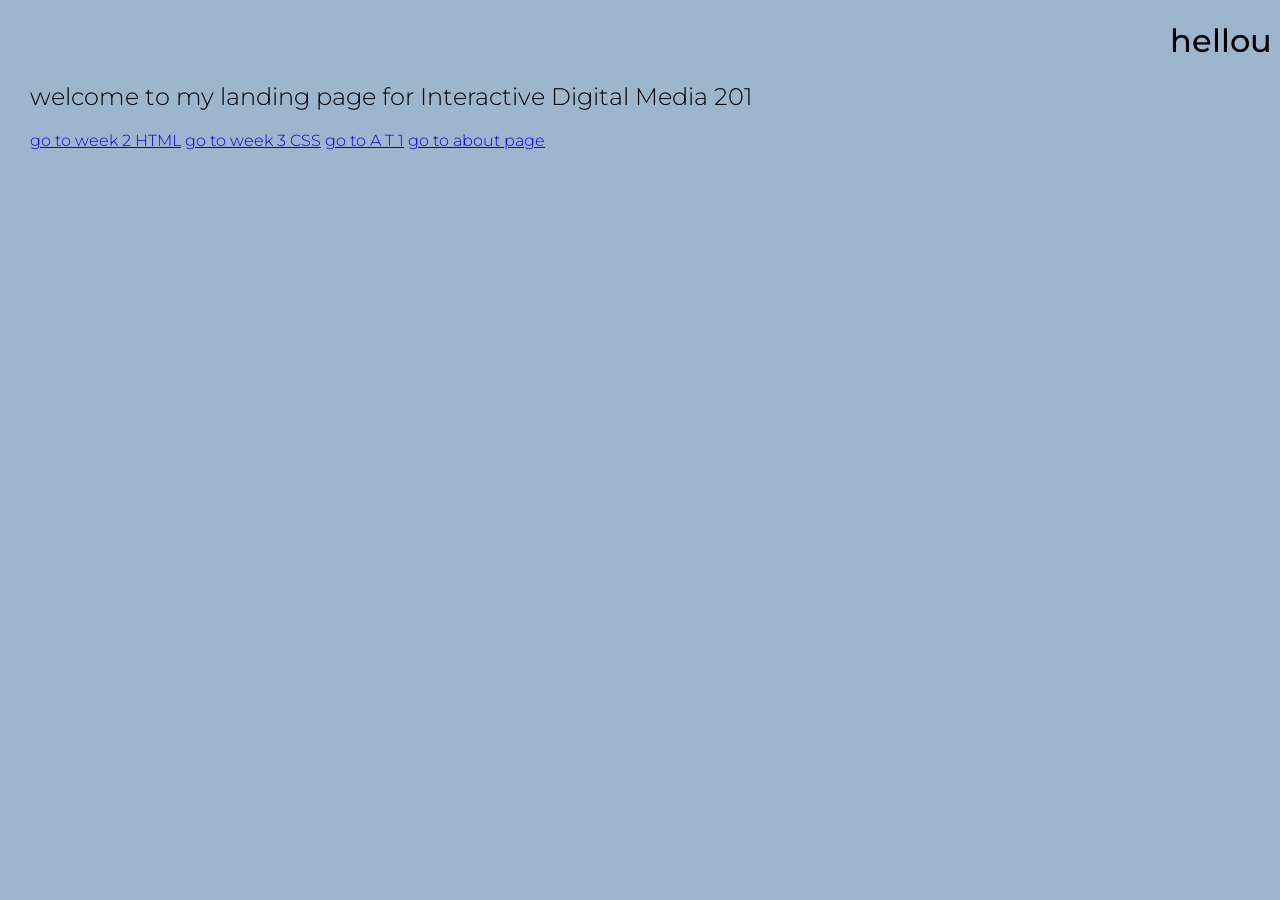
<file: index.html>
<!doctype html>
<html lang="en">
  <head>
    <meta charset="UTF-8" />
    <meta name="viewport" content="width=device-width, initial-scale=1.0" />
    <title>int dig media 201</title>
    <link rel="stylesheet" href="index1style.css" />
    <link rel="resetbrowser" href="index1reset.css" />
    <link rel="preconnect" href="https://fonts.googleapis.com" />
    <link rel="preconnect" href="https://fonts.gstatic.com" crossorigin />
    <link
      href="https://fonts.googleapis.com/css2?family=Montserrat:ital,wght@0,100..900;1,100..900&display=swap"
      rel="stylesheet"
    />
  </head>
  <body>
    <h1>hellou</h1>
    <h2>welcome to my landing page for Interactive Digital Media 201</h2>

    <p>
      <a href="/im201week2/index.html">go to week 2 HTML</a>
      <a href="/im201week3/index.html">go to week 3 CSS</a>
      <a href="/im201at1/indexat1.html">go to A T 1</a>
      <a href="/im201week2/about.html">go to about page</a>
    </p>
  </body>
</html>
</file>
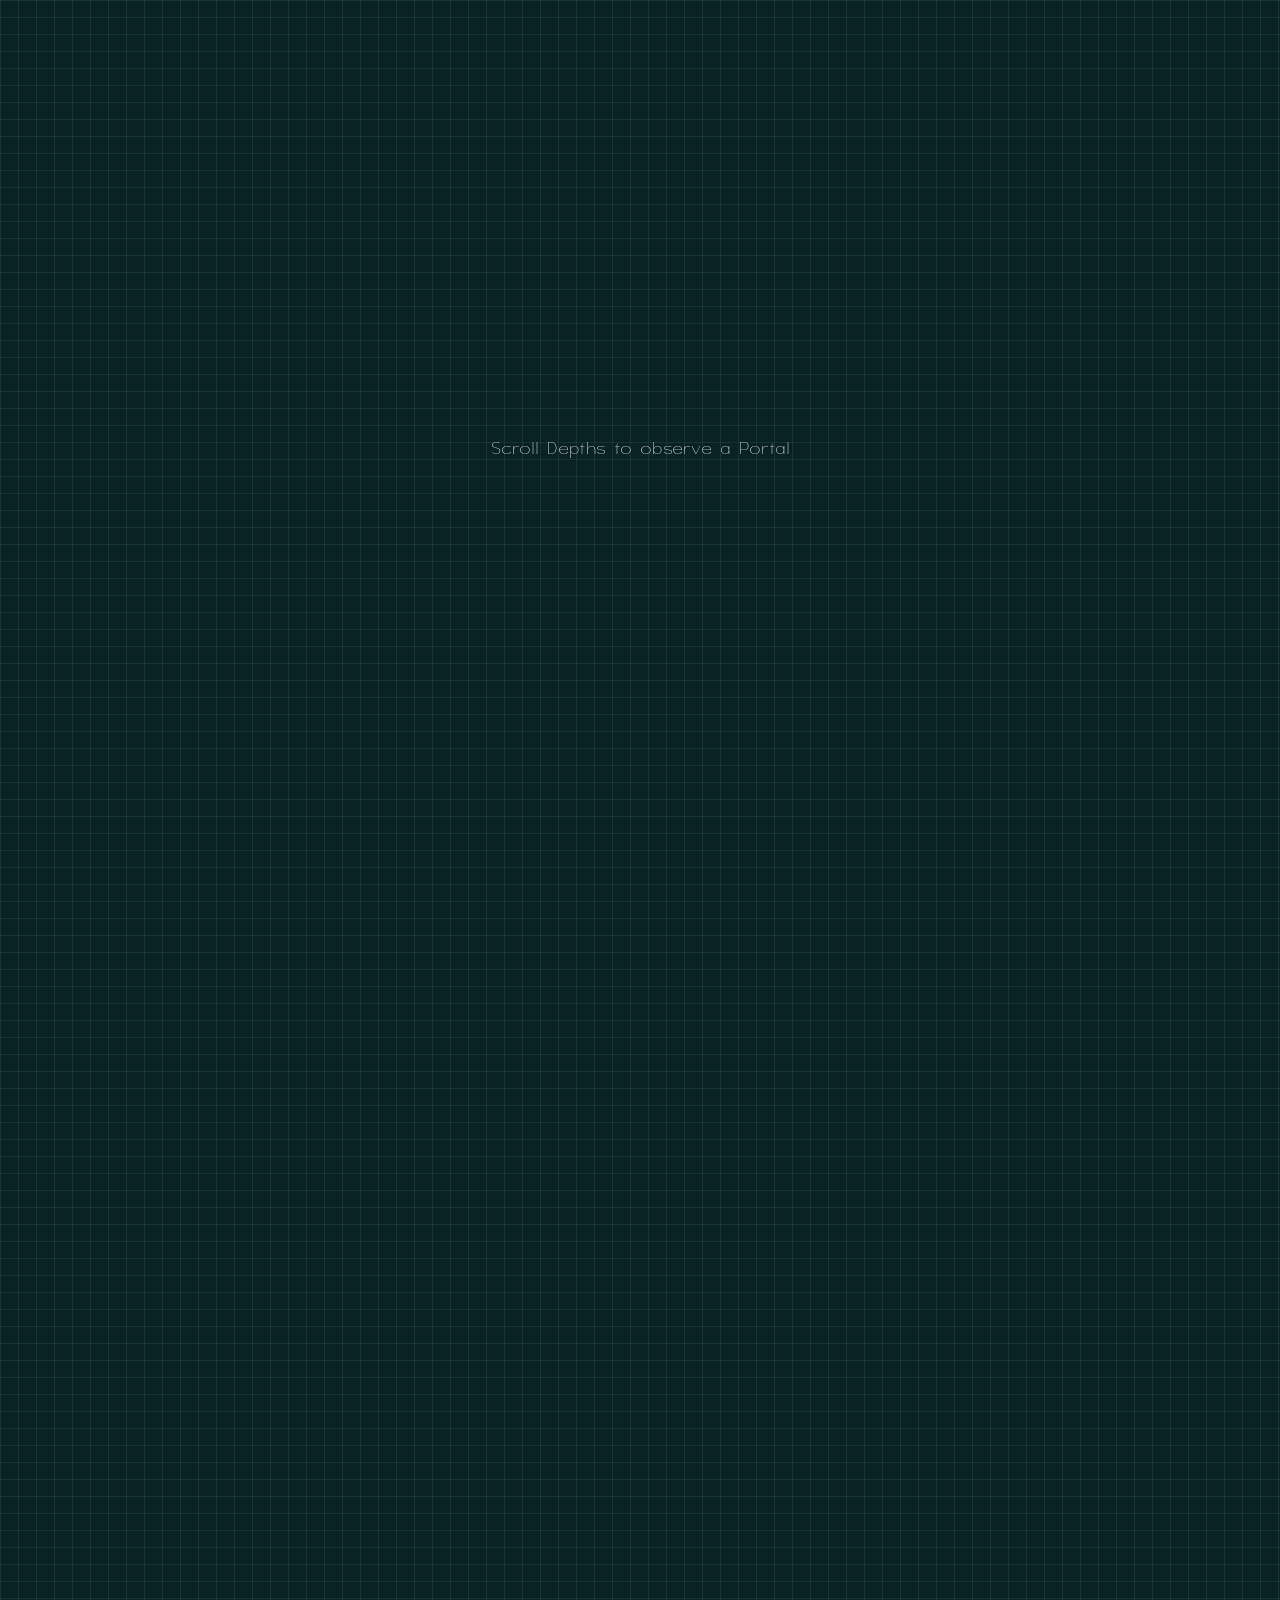
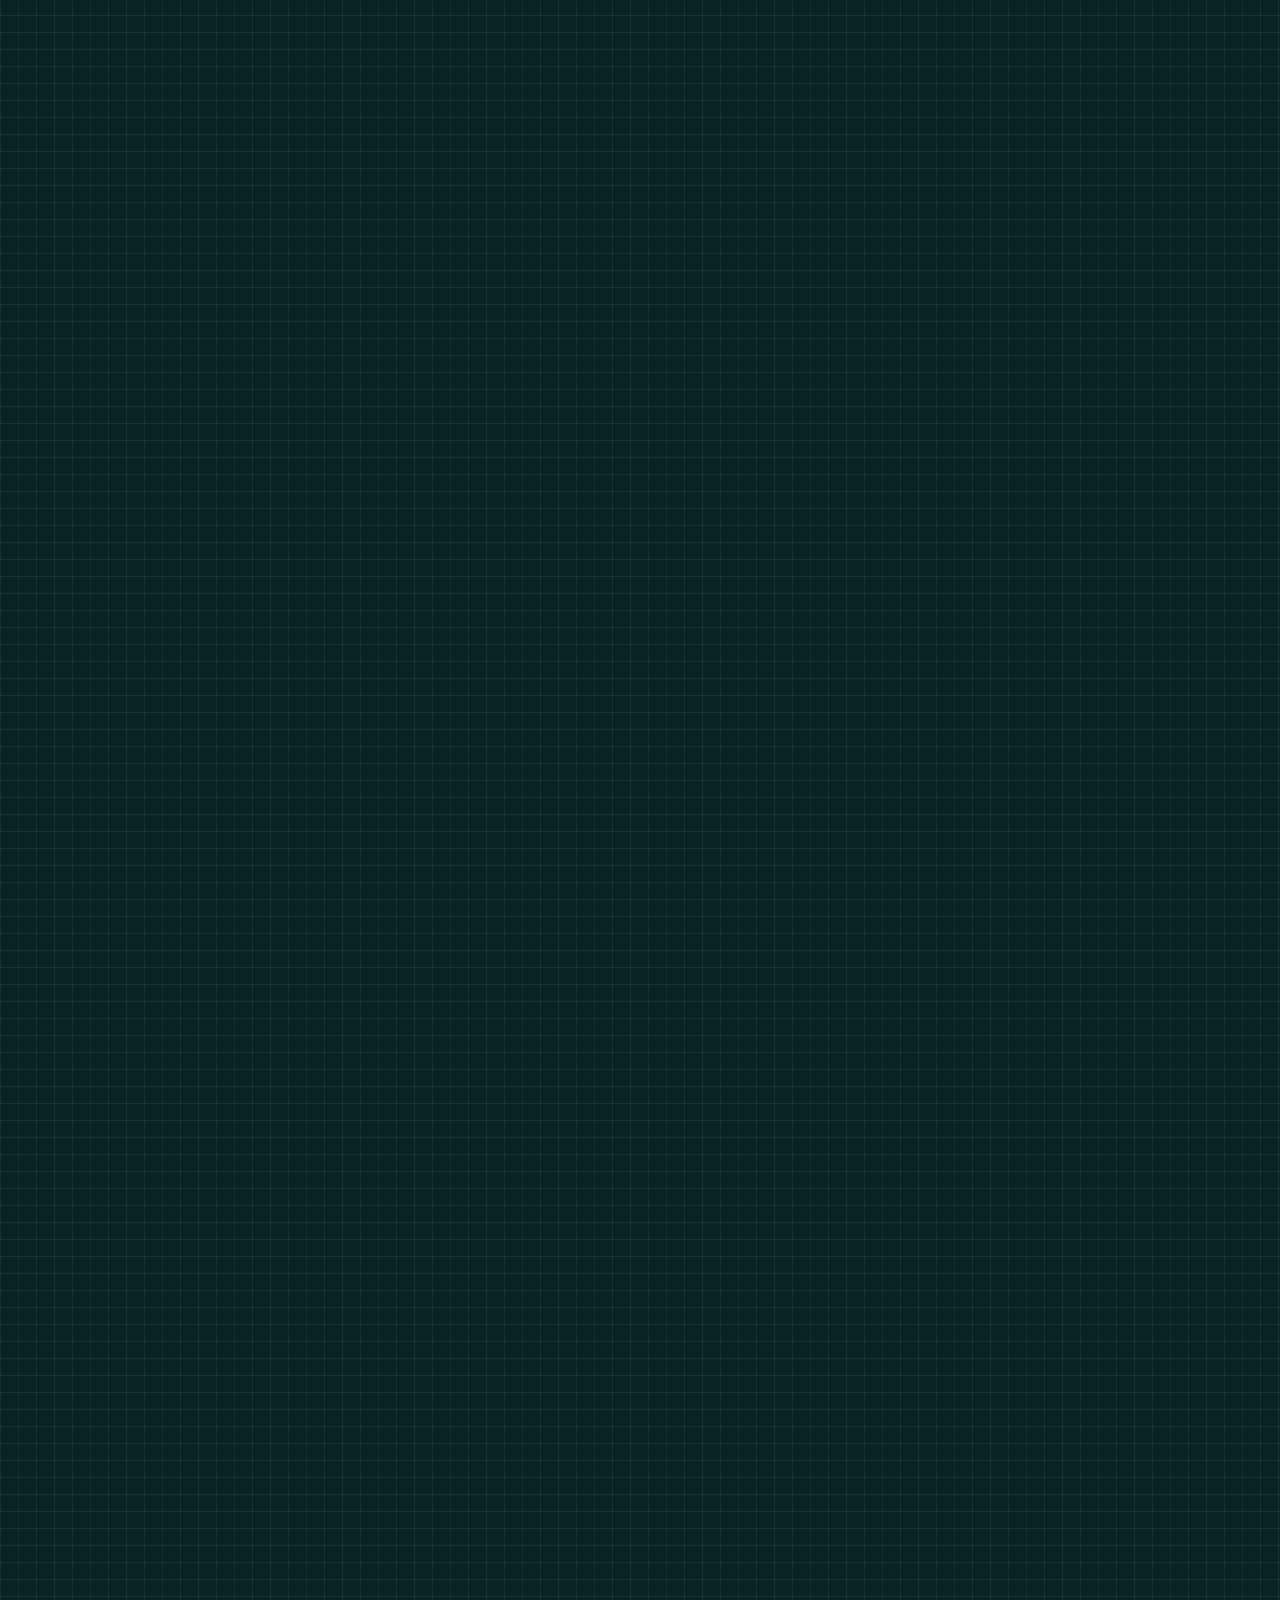
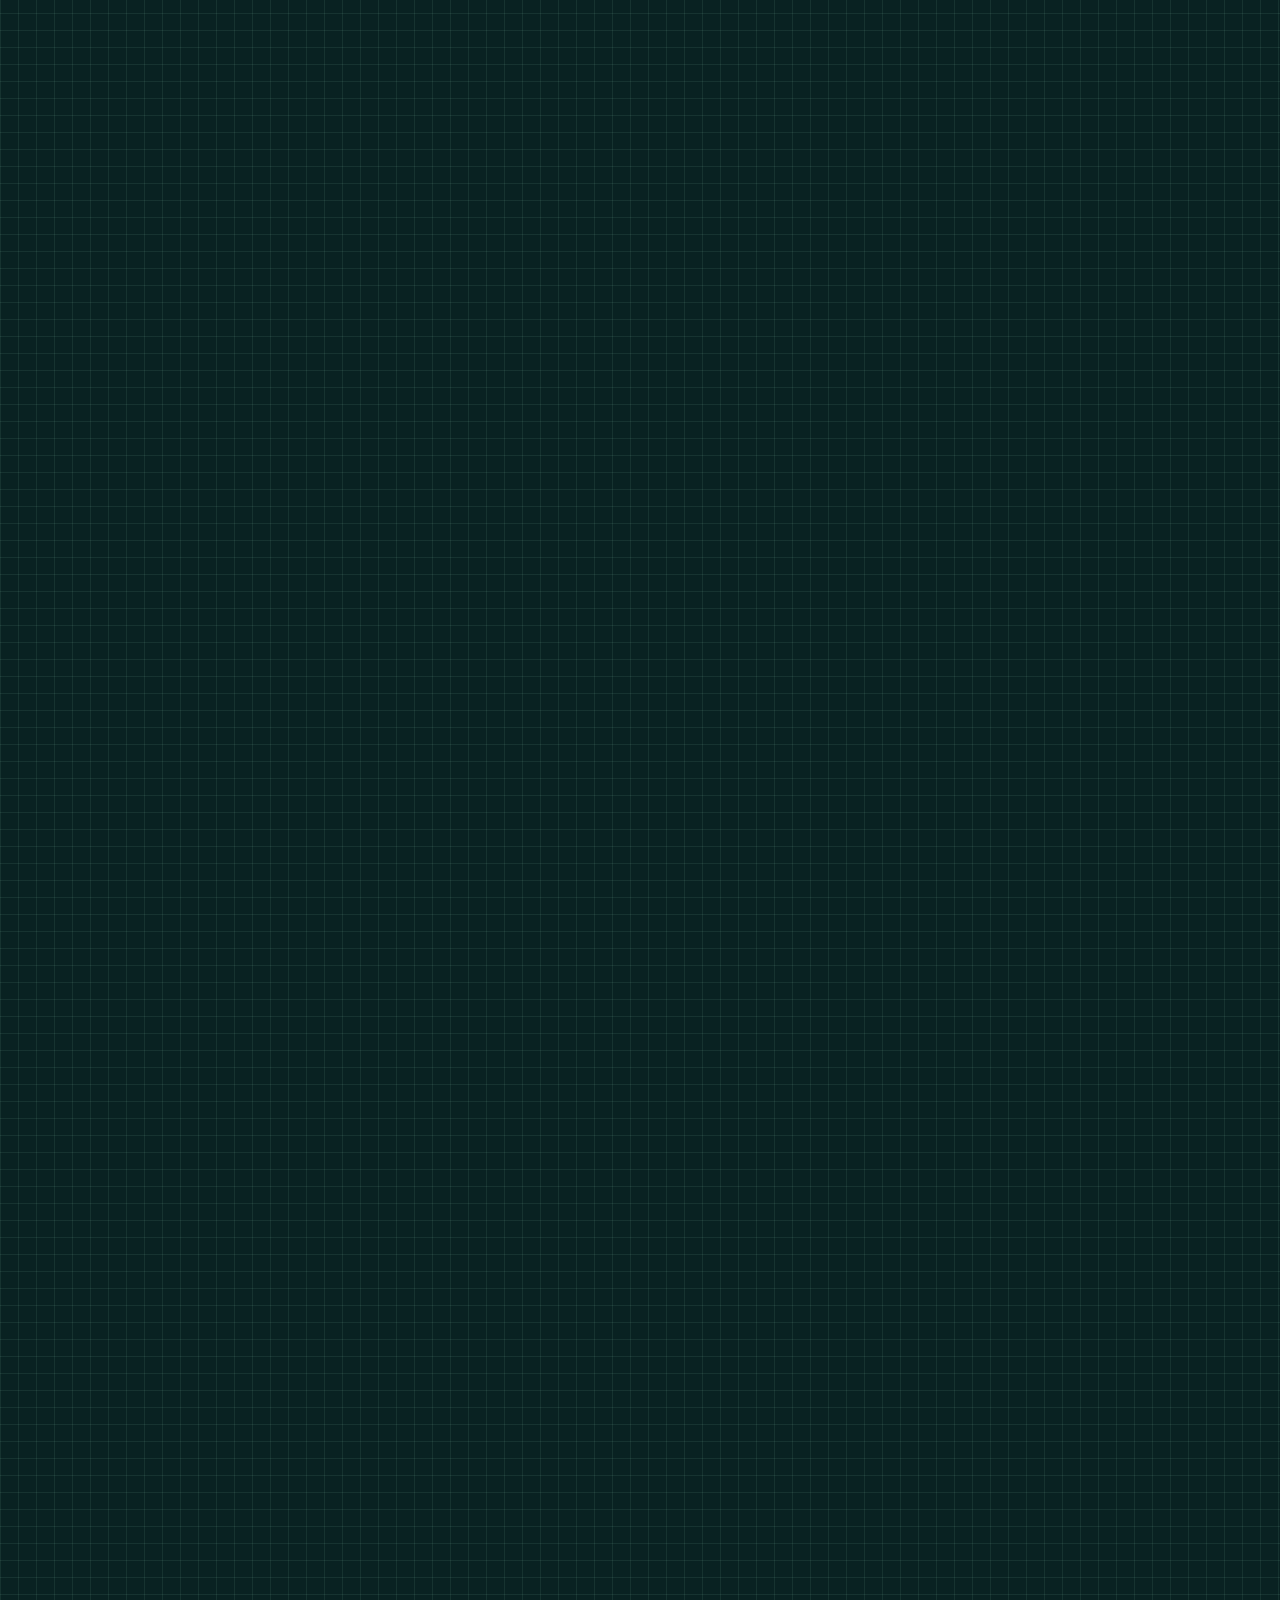
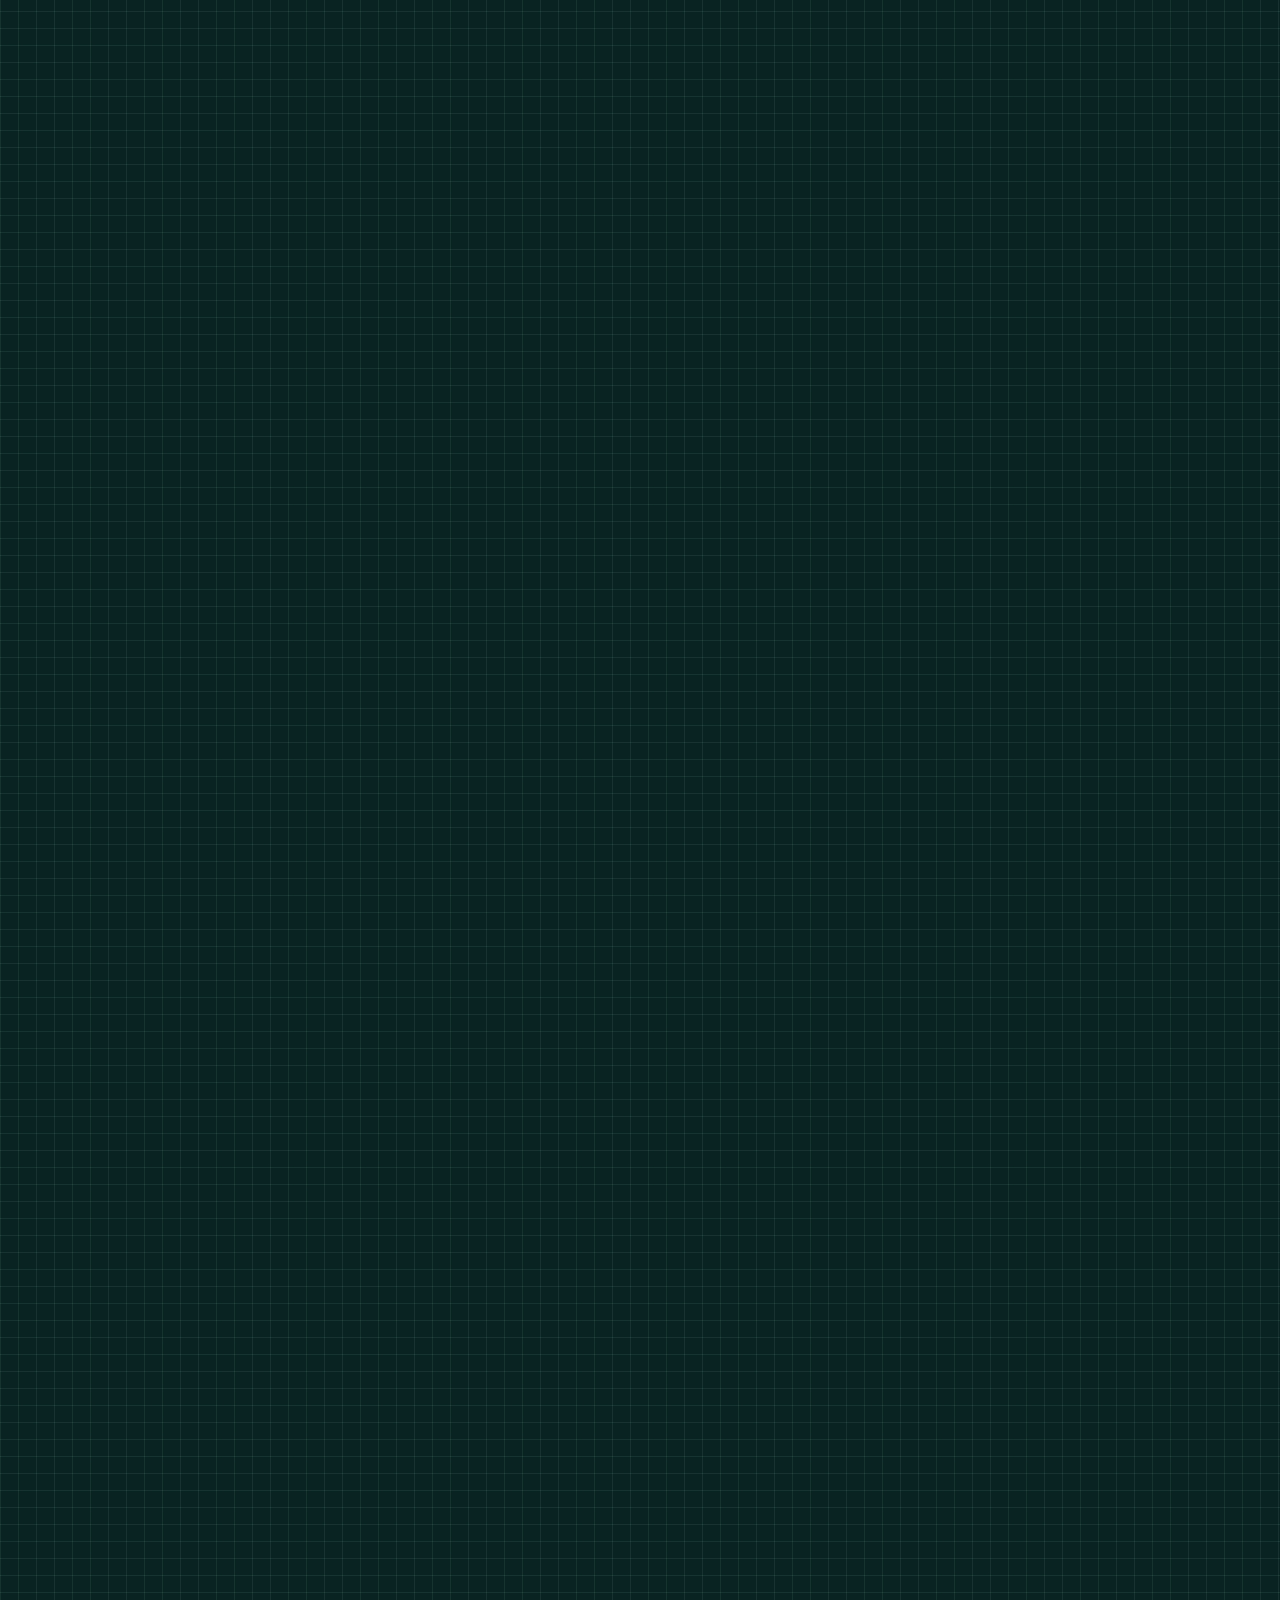
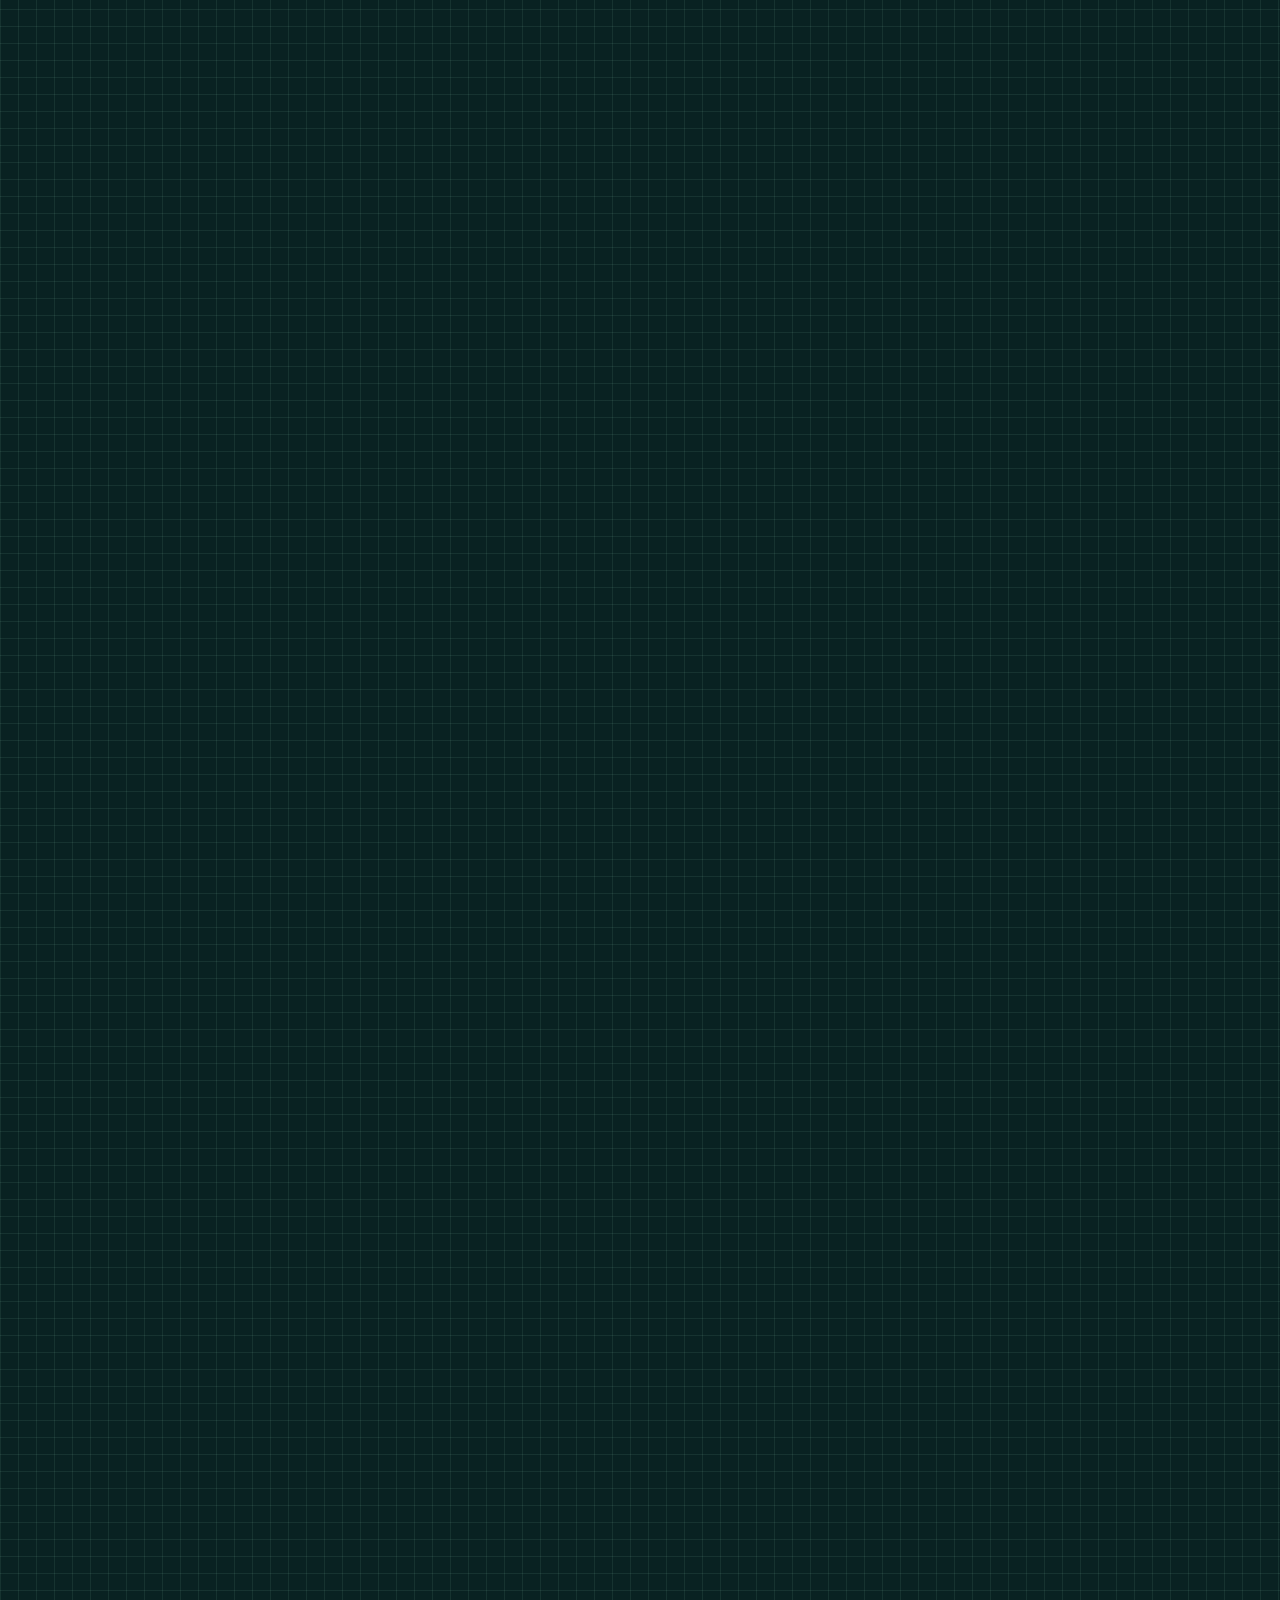
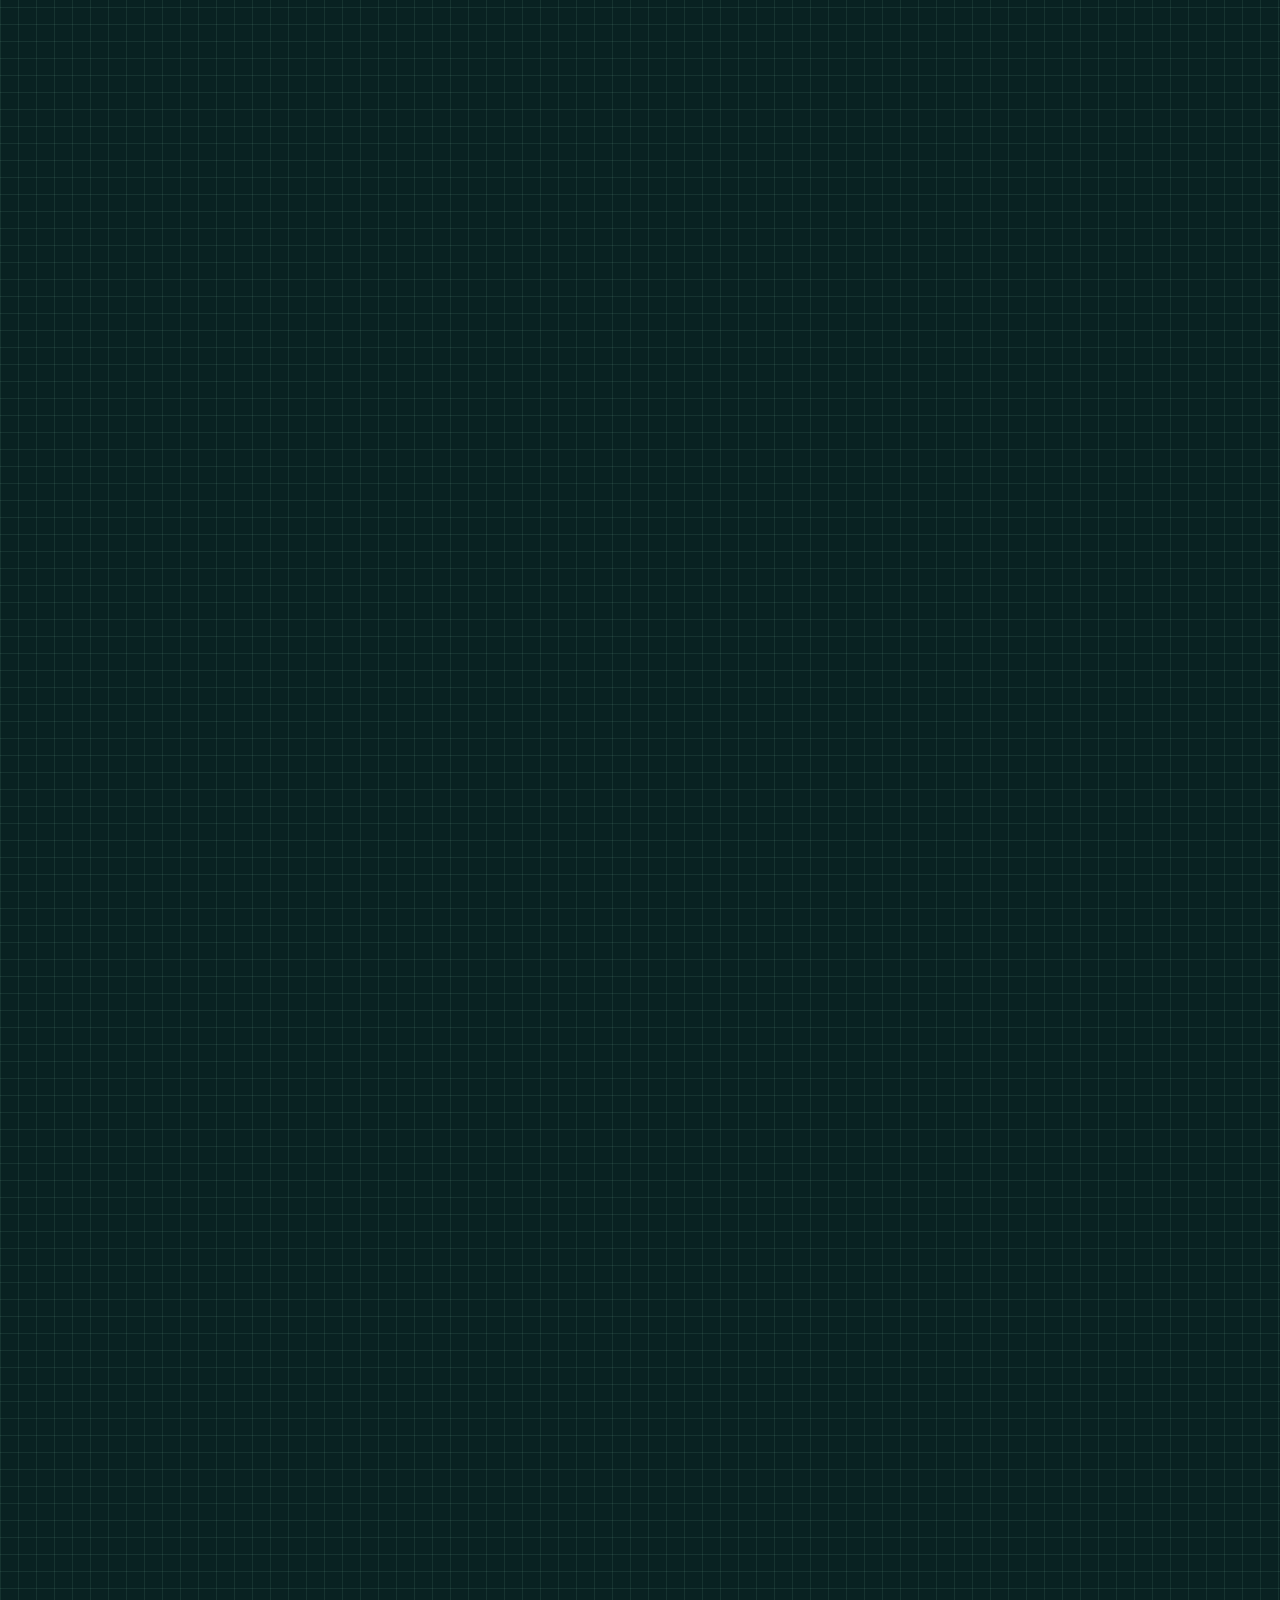
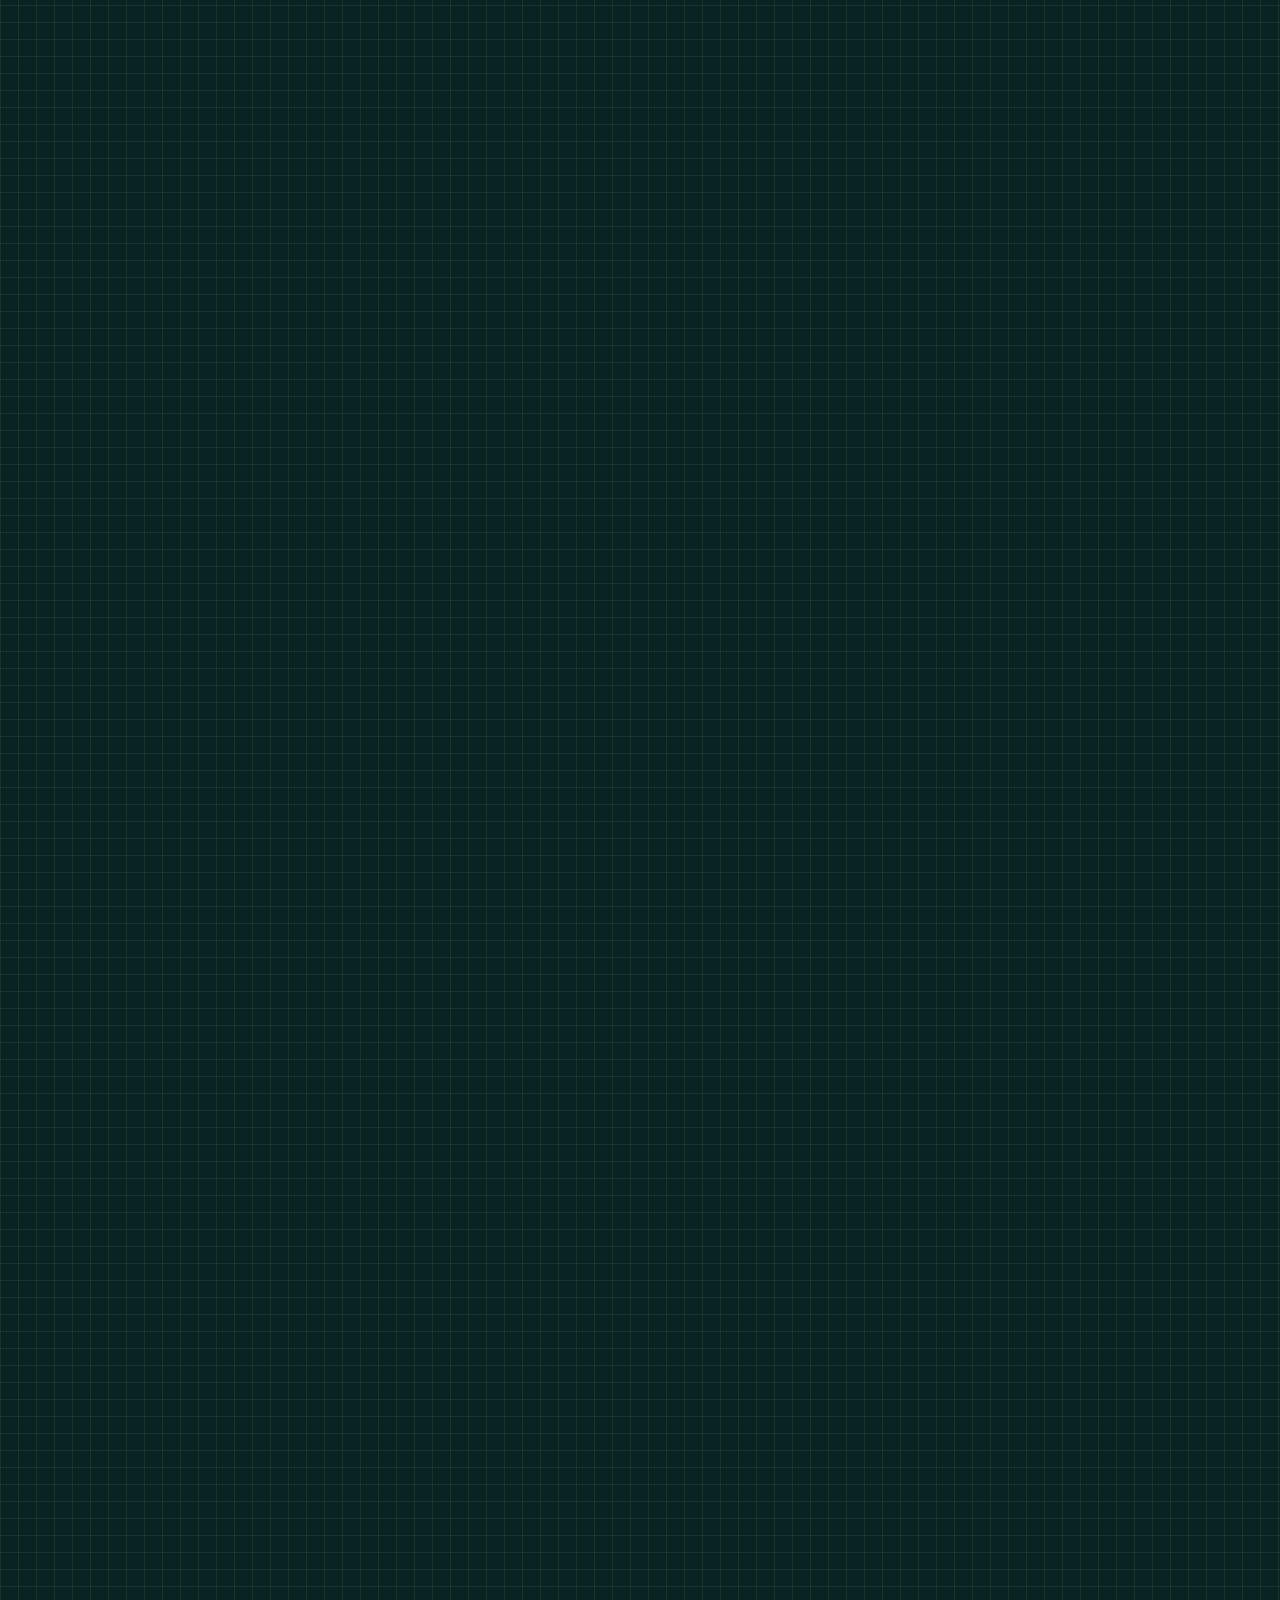
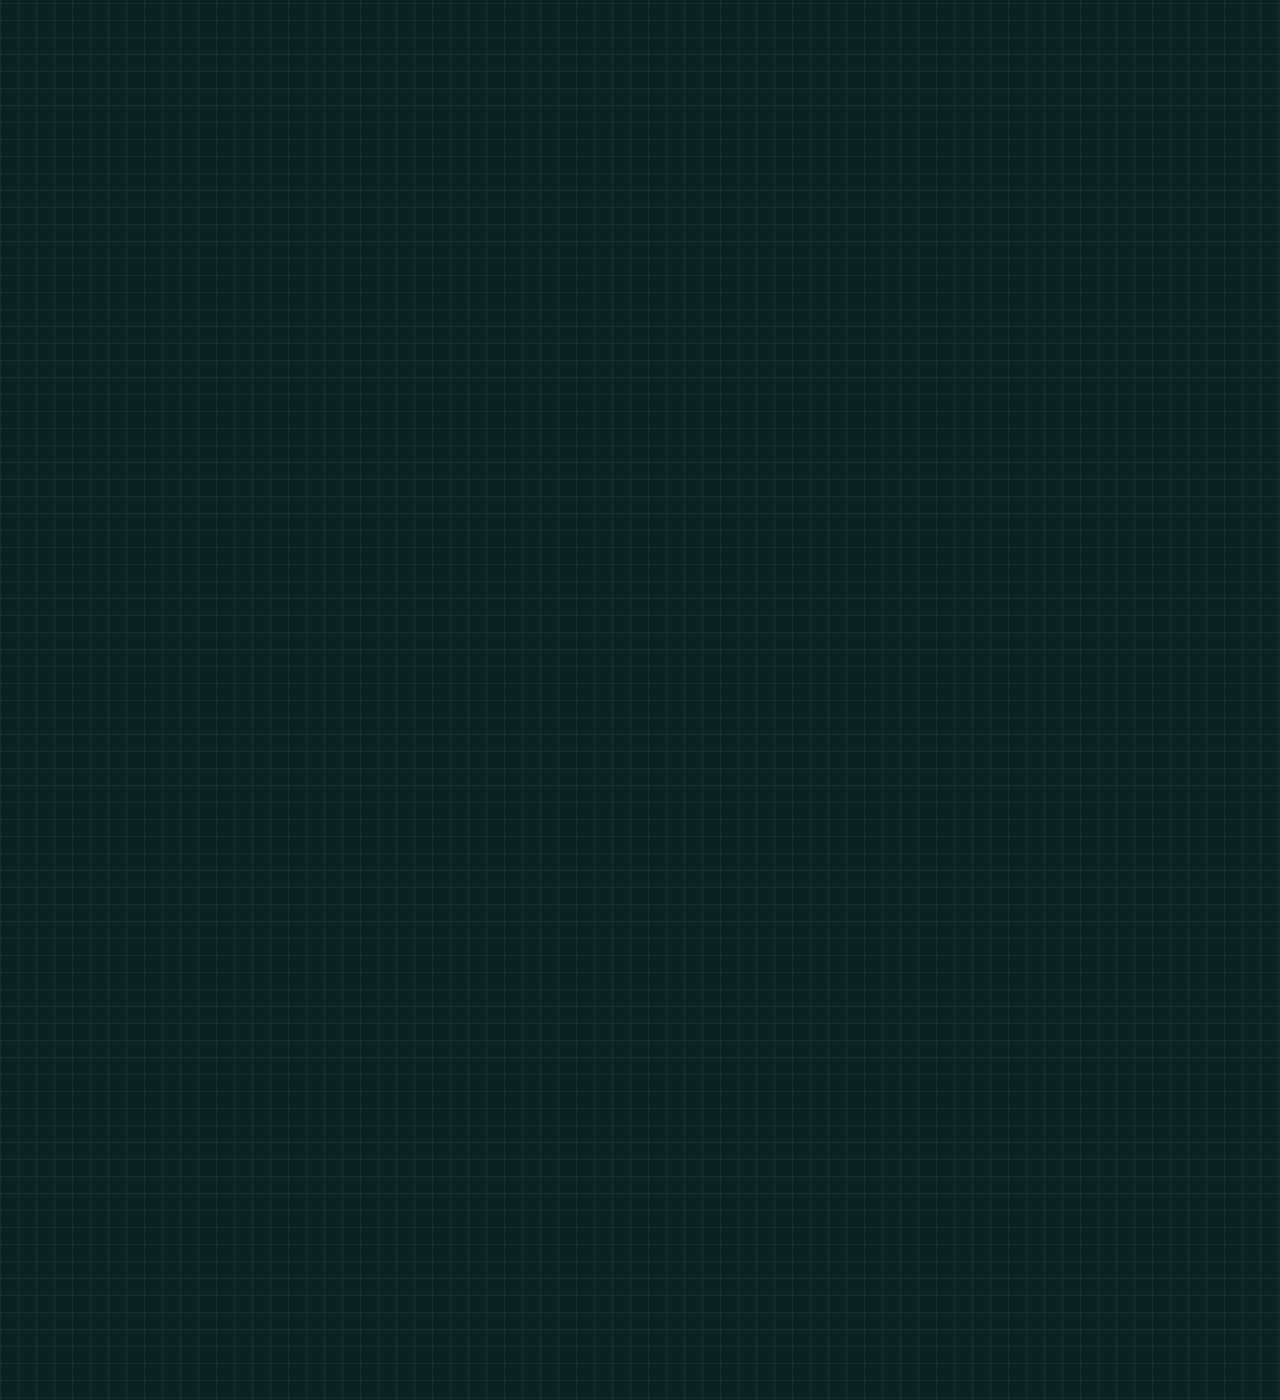
<file: im201at3/index.html>
<!doctype html>
<html lang="en">
  <head>
    <meta charset="UTF-8" />
    <meta name="viewport" content="width=device-width, initial-scale=1.0" />
    <title>PortalMech</title>
    <link rel="stylesheet" href="brPrReset.css" />
    <link rel="stylesheet" href="brPrStyle.css" />
    <script src="brPrScript.js" defer></script>
  </head>
  <body>
    <section class="intro">
      <h1>Scroll Depths to observe a Portal</h1>
    </section>

    <div id="scene1">
      <section class="scroll-space">
        <div class="stage">
          <div class="object">
            <div class="piece p1"></div>
            <div class="piece p2"></div>
            <div class="piece p3"></div>
            <div class="piece p4"></div>
            <div class="piece p5"></div>
            <div class="piece p6"></div>
            <div class="piece p7"></div>
            <div class="piece p8"></div>
            <div class="piece p9"></div>
            <div class="piece p10"></div>
            <div class="piece p11"></div>
            <div class="piece p12"></div>
            <div class="piece p13"></div>
            <div class="piece p14"></div>
            <div class="piece p15"></div>
            <div class="piece p16"></div>
            <div class="piece p17"></div>
            <div class="piece p18"></div>
            <div class="piece p19"></div>
            <div class="piece p20"></div>
            <div class="piece p21"></div>
            <div class="piece p22"></div>
            <div class="piece p23"></div>
            <div class="piece p24"></div>
            <div class="piece p25"></div>
            <div class="piece p26"></div>
            <div class="piece p27"></div>
            <div class="piece p28"></div>
            <div class="piece p29"></div>
            <div class="piece p30"></div>
            <div class="piece p31"></div>
            <div class="piece p32"></div>
            <div class="piece p33"></div>
            <div class="piece p34"></div>
            <div class="piece p35"></div>
            <div class="piece p36"></div>
            <div class="piece p37"></div>
            <div class="piece p38"></div>
            <div class="piece p39"></div>
            <div class="piece p40"></div>
            <div class="piece p41"></div>
            <div class="piece p42"></div>
            <div class="piece p43"></div>
            <div class="piece p44"></div>
            <div class="piece p45"></div>
            <div class="piece p46"></div>
            <div class="piece p47"></div>
            <div class="piece p48"></div>
            <div class="piece p49"></div>
            <div class="piece p50"></div>
            <div class="piece p51"></div>
            <div class="piece p52"></div>
            <div class="piece p53"></div>
            <div class="piece p54"></div>
            <div class="piece p55"></div>
            <div class="piece p56"></div>
            <div class="piece p57"></div>
            <div class="piece p58"></div>
            <div class="piece p59"></div>
            <div class="piece p60"></div>
            <div class="piece p61"></div>
            <div class="piece p62"></div>
            <div class="piece p63"></div>
            <div class="piece p64"></div>
            <div class="piece p65"></div>
            <div class="piece p66"></div>
            <div class="piece p67"></div>
            <div class="piece p68"></div>
            <div class="piece p69"></div>
            <div class="piece p70"></div>
            <div class="piece p71"></div>
            <div class="piece p72"></div>
            <div class="piece p73"></div>
            <div class="piece p74"></div>
            <div class="piece p75"></div>
            <div class="piece p76"></div>
            <div class="piece p77"></div>
            <div class="piece p78"></div>
            <div class="piece p79"></div>
            <div class="piece p80"></div>
            <div class="piece p81"></div>
            <div class="piece p82"></div>
            <div class="piece p83"></div>
            <div class="piece p84"></div>
            <div class="piece p85"></div>
            <div class="piece p86"></div>
            <div class="piece p87"></div>
            <div class="piece p88"></div>
            <div class="piece p89"></div>
            <div class="piece p90"></div>
            <div class="piece p91"></div>
            <div class="piece p92"></div>
            <div class="piece p93"></div>
            <div class="piece p94"></div>
            <div class="piece p95"></div>
            <div class="piece p96"></div>
            <div class="piece p97"></div>
            <div class="piece p98"></div>
            <div class="piece p99"></div>
            <div class="piece p100"></div>
            <div class="piece p101"></div>
            <div class="piece p102"></div>
            <div class="piece p103"></div>
            <div class="piece p104"></div>
            <div class="piece p105"></div>
            <div class="piece p106"></div>
            <div class="piece p107"></div>
            <div class="piece p108"></div>
            <div class="piece p109"></div>
            <div class="piece p110"></div>
            <div class="piece p111"></div>
            <div class="piece p112"></div>
            <div class="piece p113"></div>
            <div class="piece p114"></div>
            <div class="piece p115"></div>
            <div class="piece p116"></div>
            <div class="piece p117"></div>
            <div class="piece p118"></div>
            <div class="piece p119"></div>
            <div class="piece p120"></div>
            <div class="piece p121"></div>
            <div class="piece p122"></div>
            <div class="piece p123"></div>
            <div class="piece p124"></div>
            <div class="piece p125"></div>
            <div class="piece p126"></div>
            <div class="piece p127"></div>
            <div class="piece p128"></div>
            <div class="piece p129"></div>
            <div class="piece p130"></div>
            <div class="piece p131"></div>
            <div class="piece p132"></div>
            <div class="piece p133"></div>
            <div class="piece p134"></div>
            <div class="piece p135"></div>
            <div class="piece p136"></div>
            <div class="piece p137"></div>
            <div class="piece p138"></div>
            <div class="piece p139"></div>
            <div class="piece p140"></div>
            <div class="piece p141"></div>
            <div class="piece p142"></div>
            <div class="piece p143"></div>
            <div class="piece p144"></div>
            <div class="piece p145"></div>
            <div class="piece p146"></div>
            <div class="piece p147"></div>
            <div class="piece p148"></div>
            <div class="piece p149"></div>
            <div class="piece p150"></div>
            <div class="piece p151"></div>
            <div class="piece p152"></div>
            <div class="piece p153"></div>
            <div class="piece p154"></div>
            <div class="piece p155"></div>
            <div class="piece p156"></div>
            <div class="piece p157"></div>
            <div class="piece p158"></div>
            <div class="piece p159"></div>
            <div class="piece p160"></div>
            <div class="piece p161"></div>
            <div class="piece p162"></div>
            <div class="piece p163"></div>
            <div class="piece p164"></div>
            <div class="piece p165"></div>
            <div class="piece p166"></div>
            <div class="piece p167"></div>
            <div class="piece p168"></div>
            <div class="piece p169"></div>
            <div class="piece p170"></div>
            <div class="piece p171"></div>
            <div class="piece p172"></div>
            <div class="piece p173"></div>
            <div class="piece p174"></div>
            <div class="piece p175"></div>
            <div class="piece p176"></div>
            <div class="piece p177"></div>
            <div class="piece p178"></div>
            <div class="piece p179"></div>
            <div class="piece p180"></div>
            <div class="piece p181"></div>
            <div class="piece p182"></div>
            <div class="piece p183"></div>
            <div class="piece p184"></div>
            <div class="piece p185"></div>
            <div class="piece p186"></div>
            <div class="piece p187"></div>
            <div class="piece p188"></div>
          </div>
        </div>
      </section>
    </div>

    <div id="scene2">
      <section class="scroll-space">
        <div class="stage">
          <div class="object">
            <div class="dreamPiece d1"></div>
            <div class="dreamPiece d2"></div>
            <div class="dreamPiece d3"></div>
            <div class="dreamPiece d4"></div>
            <div class="dreamPiece d5"></div>
            <div class="dreamPiece d6"></div>
            <div class="dreamPiece d7"></div>
            <div class="dreamPiece d8"></div>
            <div class="dreamPiece d9"></div>
            <div class="dreamPiece d10"></div>
            <div class="dreamPiece d11"></div>
            <div class="dreamPiece d12"></div>
            <div class="dreamPiece d13"></div>
            <div class="dreamPiece d14"></div>
            <div class="dreamPiece d15"></div>
            <div class="dreamPiece d16"></div>
            <div class="dreamPiece d17"></div>
            <div class="dreamPiece d18"></div>
            <div class="dreamPiece d19"></div>
            <div class="dreamPiece d20"></div>
            <div class="dreamPiece d21"></div>
            <div class="dreamPiece d22"></div>
            <div class="dreamPiece d23"></div>
            <div class="dreamPiece d24"></div>
            <div class="dreamPiece d25"></div>
            <div class="dreamPiece d26"></div>
            <div class="dreamPiece d27"></div>
            <div class="dreamPiece d28"></div>
            <div class="dreamPiece d29"></div>
            <div class="dreamPiece d30"></div>
            <div class="dreamPiece d31"></div>
            <div class="dreamPiece d32"></div>
            <div class="dreamPiece d33"></div>
            <div class="dreamPiece d34"></div>
            <div class="dreamPiece d35"></div>
            <div class="dreamPiece d36"></div>
            <div class="dreamPiece d37"></div>
            <div class="dreamPiece d38"></div>
            <div class="dreamPiece d39"></div>
            <div class="dreamPiece d40"></div>
            <div class="dreamPiece d41"></div>
            <div class="dreamPiece d42"></div>
            <div class="dreamPiece d43"></div>
            <div class="dreamPiece d44"></div>
            <div class="dreamPiece d45"></div>
            <div class="dreamPiece d46"></div>
            <div class="dreamPiece d47"></div>
            <div class="dreamPiece d48"></div>
            <div class="dreamPiece d49"></div>
            <div class="dreamPiece d50"></div>
            <div class="dreamPiece d51"></div>
            <div class="dreamPiece d52"></div>
            <div class="dreamPiece d53"></div>
            <div class="dreamPiece d54"></div>
            <div class="dreamPiece d55"></div>
            <div class="dreamPiece d56"></div>
            <div class="dreamPiece d57"></div>
            <div class="dreamPiece d58"></div>
            <div class="dreamPiece d59"></div>
            <div class="dreamPiece d60"></div>
            <div class="dreamPiece d61"></div>
            <div class="dreamPiece d62"></div>
            <div class="dreamPiece d63"></div>
            <div class="dreamPiece d64"></div>
            <div class="dreamPiece d65"></div>
            <div class="dreamPiece d66"></div>
            <div class="dreamPiece d67"></div>
            <div class="dreamPiece d68"></div>
            <div class="dreamPiece d69"></div>
            <div class="dreamPiece d70"></div>
            <div class="dreamPiece d71"></div>
            <div class="dreamPiece d72"></div>
            <div class="dreamPiece d73"></div>
            <div class="dreamPiece d74"></div>
            <div class="dreamPiece d75"></div>
            <div class="dreamPiece d76"></div>
            <div class="dreamPiece d77"></div>
            <div class="dreamPiece d78"></div>
            <div class="dreamPiece d79"></div>
            <div class="dreamPiece d80"></div>
            <div class="dreamPiece d81"></div>
            <div class="dreamPiece d82"></div>
            <div class="dreamPiece d83"></div>
            <div class="dreamPiece d84"></div>
            <div class="dreamPiece d85"></div>
            <div class="dreamPiece d86"></div>
            <div class="dreamPiece d87"></div>
            <div class="dreamPiece d88"></div>
            <div class="dreamPiece d89"></div>
            <div class="dreamPiece d90"></div>
            <div class="dreamPiece d91"></div>
            <div class="dreamPiece d92"></div>
            <div class="dreamPiece d93"></div>
            <div class="dreamPiece d94"></div>
            <div class="dreamPiece d95"></div>
            <div class="dreamPiece d96"></div>
            <div class="dreamPiece d97"></div>
            <div class="dreamPiece d98"></div>
            <div class="dreamPiece d99"></div>
            <div class="dreamPiece d100"></div>
            <div class="dreamPiece d101"></div>
            <div class="dreamPiece d102"></div>
            <div class="dreamPiece d103"></div>
            <div class="dreamPiece d104"></div>
            <div class="dreamPiece d105"></div>
            <div class="dreamPiece d106"></div>
            <div class="dreamPiece d107"></div>
            <div class="dreamPiece d108"></div>
            <div class="dreamPiece d109"></div>
            <div class="dreamPiece d110"></div>
            <div class="dreamPiece d111"></div>
            <div class="dreamPiece d112"></div>
            <div class="dreamPiece d113"></div>
            <div class="dreamPiece d114"></div>
            <div class="dreamPiece d115"></div>
            <div class="dreamPiece d116"></div>
            <div class="dreamPiece d117"></div>
            <div class="dreamPiece d118"></div>
            <div class="dreamPiece d119"></div>
            <div class="dreamPiece d120"></div>
            <div class="dreamPiece d121"></div>
            <div class="dreamPiece d122"></div>
            <div class="dreamPiece d123"></div>
            <div class="dreamPiece d124"></div>
            <div class="dreamPiece d125"></div>
            <div class="dreamPiece d126"></div>
            <div class="dreamPiece d127"></div>
            <div class="dreamPiece d128"></div>
            <div class="dreamPiece d129"></div>
            <div class="dreamPiece d130"></div>
            <div class="dreamPiece d131"></div>
            <div class="dreamPiece d132"></div>
            <div class="dreamPiece d133"></div>
            <div class="dreamPiece d134"></div>
            <div class="dreamPiece d135"></div>
            <div class="dreamPiece d136"></div>
            <div class="dreamPiece d137"></div>
            <div class="dreamPiece d138"></div>
            <div class="dreamPiece d139"></div>
            <div class="dreamPiece d140"></div>
            <div class="dreamPiece d141"></div>
            <div class="dreamPiece d142"></div>
            <div class="dreamPiece d143"></div>
            <div class="dreamPiece d144"></div>
            <div class="dreamPiece d145"></div>
            <div class="dreamPiece d146"></div>
            <div class="dreamPiece d147"></div>
            <div class="dreamPiece d148"></div>
            <div class="dreamPiece d149"></div>
            <div class="dreamPiece d150"></div>
            <div class="dreamPiece d151"></div>
            <div class="dreamPiece d152"></div>
            <div class="dreamPiece d153"></div>
            <div class="dreamPiece d154"></div>
            <div class="dreamPiece d155"></div>
            <div class="dreamPiece d156"></div>
            <div class="dreamPiece d157"></div>
            <div class="dreamPiece d158"></div>
            <div class="dreamPiece d159"></div>
            <div class="dreamPiece d160"></div>
            <div class="dreamPiece d161"></div>
            <div class="dreamPiece d162"></div>
            <div class="dreamPiece d163"></div>
            <div class="dreamPiece d164"></div>
            <div class="dreamPiece d165"></div>
            <div class="dreamPiece d166"></div>
            <div class="dreamPiece d167"></div>
            <div class="dreamPiece d168"></div>
            <div class="dreamPiece d169"></div>
            <div class="dreamPiece d170"></div>
            <div class="dreamPiece d171"></div>
            <div class="dreamPiece d172"></div>
            <div class="dreamPiece d173"></div>
            <div class="dreamPiece d174"></div>
            <div class="dreamPiece d175"></div>
            <div class="dreamPiece d176"></div>
            <div class="dreamPiece d177"></div>
          </div>
        </div>
      </section>
    </div>
  </body>
</html>
</file>
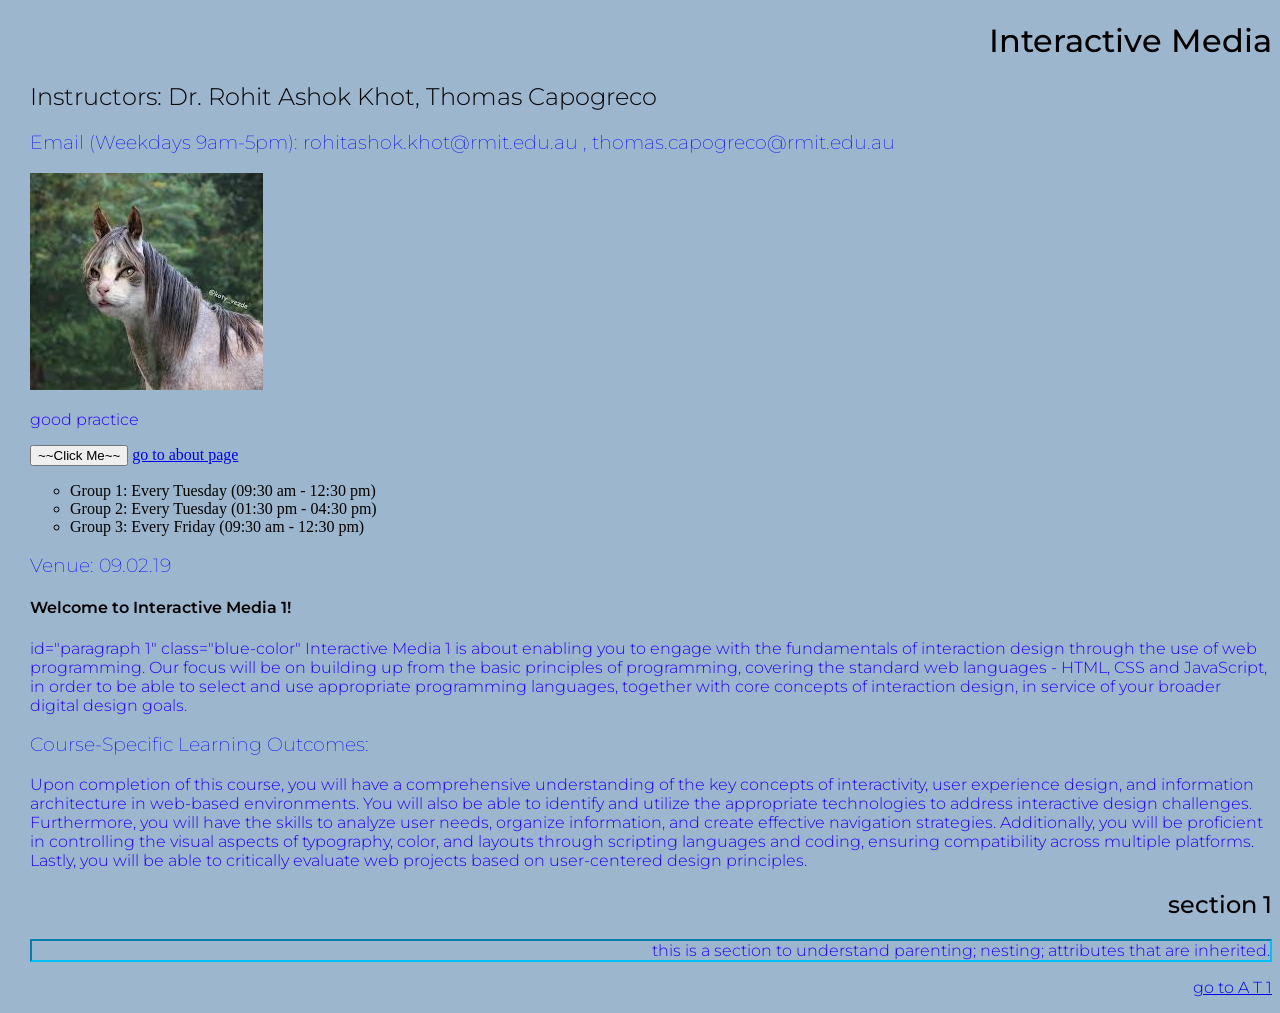
<file: im201week2/index.html>
<!doctype html>
<html lang="en">
  <head>
    <meta charset="UTF-8" />
    <meta name="viewport" content="width=device-width, initial-scale=1.0" />
    <title>HTML practice week 2</title>
    <link rel="stylesheet" href="index2style.css" />
    <link rel="resetbrowser" href="index2reset.css" />
    <link rel="preconnect" href="https://fonts.googleapis.com" />
    <link rel="preconnect" href="https://fonts.gstatic.com" crossorigin />
    <link
      href="https://fonts.googleapis.com/css2?family=Montserrat:ital,wght@0,100..900;1,100..900&display=swap"
      rel="stylesheet"
    />
    <link rel="apple-touch-icon" sizes="180x180" href="apple-touch-icon.png" />
    <link rel="icon" type="image/png" sizes="32x32" href="favicon-32x32.png" />
    <link rel="icon" type="image/png" sizes="16x16" href="favicon-16x16.png" />
    <link rel="manifest" href="site.webmanifest" />
  </head>
  <body>
    <h1>Interactive Media</h1>
    <h2>Instructors: Dr. Rohit Ashok Khot, Thomas Capogreco</h2>
    <a href=""></a>
    <h3>
      Email (Weekdays 9am-5pm): rohitashok.khot@rmit.edu.au ,
      thomas.capogreco@rmit.edu.au
    </h3>
    <img src="cat-horse.jpeg" alt="" />
    <!-- <img src="https://functionallypoised.wordpress.com/wp-content/uploads/2025/04/blacksquares-dm1_hw4-01-edited.jpg" alt="" /> -->
    <p>good practice</p>
    <button>~~Click Me~~</button>
    <a href="about.html">go to about page</a>
    <!-- ul>li*4TAB -->
    <ul>
      <li>Group 1: Every Tuesday (09:30 am - 12:30 pm)</li>
      <li>Group 2: Every Tuesday (01:30 pm - 04:30 pm)</li>
      <li>Group 3: Every Friday (09:30 am - 12:30 pm)</li>
    </ul>
    <h3>Venue: 09.02.19</h3>
    <h4>Welcome to Interactive Media 1!</h4>
    <p>
      id="paragraph 1" class="blue-color" Interactive Media 1 is about enabling
      you to engage with the fundamentals of interaction design through the use
      of web programming. Our focus will be on building up from the basic
      principles of programming, covering the standard web languages - HTML, CSS
      and JavaScript, in order to be able to select and use appropriate
      programming languages, together with core concepts of interaction design,
      in service of your broader digital design goals.
    </p>
    <h3>Course-Specific Learning Outcomes:</h3>
    <p>
      Upon completion of this course, you will have a comprehensive
      understanding of the key concepts of interactivity, user experience
      design, and information architecture in web-based environments. You will
      also be able to identify and utilize the appropriate technologies to
      address interactive design challenges. Furthermore, you will have the
      skills to analyze user needs, organize information, and create effective
      navigation strategies. Additionally, you will be proficient in controlling
      the visual aspects of typography, color, and layouts through scripting
      languages and coding, ensuring compatibility across multiple platforms.
      Lastly, you will be able to critically evaluate web projects based on
      user-centered design principles.
    </p>
    <section>
      <h1>section 1</h1>
      <p class="border-styling">
        this is a section to understand parenting; nesting; attributes that are
        inherited.
      </p>
      <p>
        <a href="/im201at1/indexat1.html">go to A T 1</a>
      </p>
    </section>
  </body>
</html>
</file>
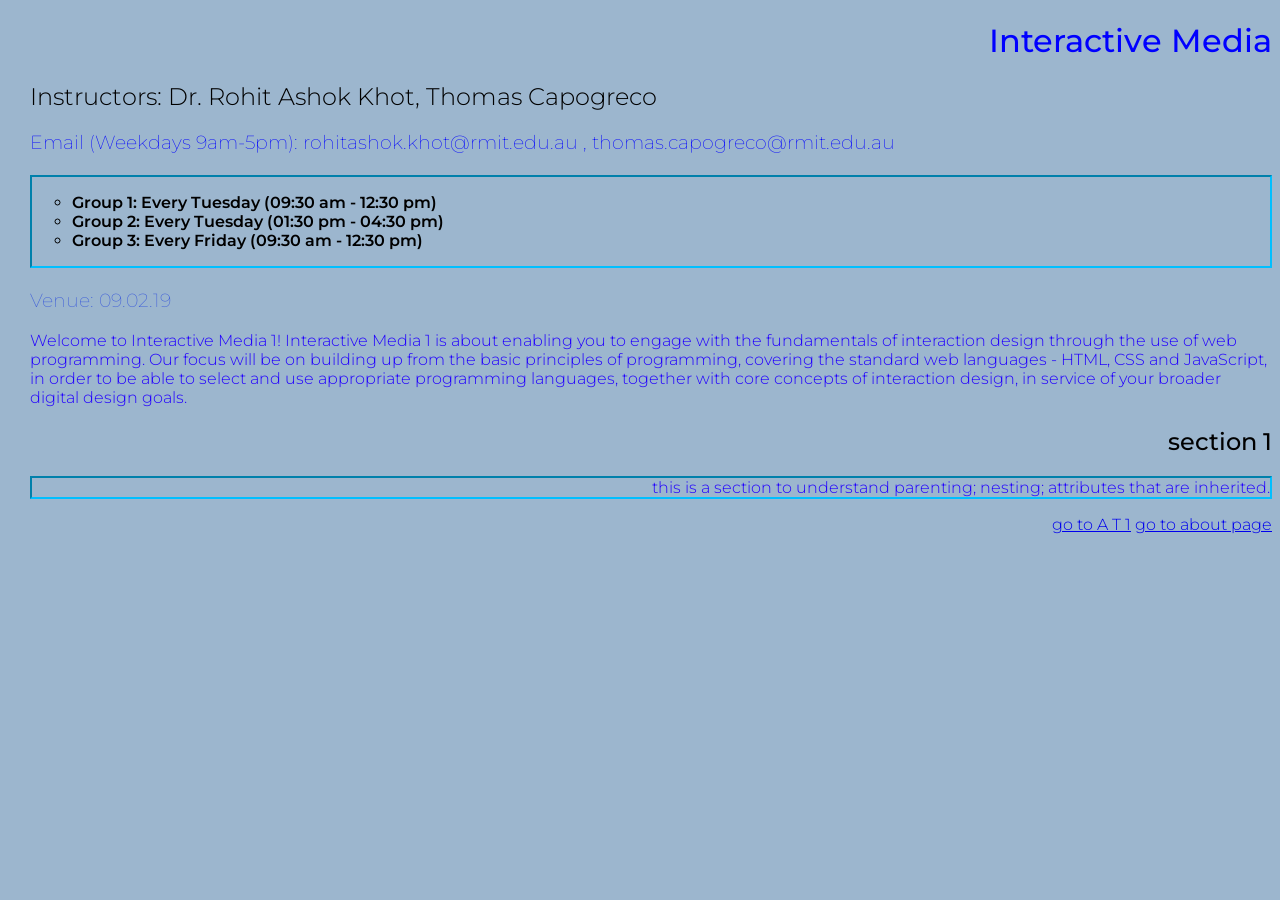
<file: im201week3/index.html>
<!doctype html>
<html lang="en">
  <head>
    <meta charset="UTF-8" />
    <meta name="viewport" content="width=device-width, initial-scale=1.0" />
    <title>CSS practice week 3</title>
    <link rel="resetbrowser" href="index3reset.css" />
    <link rel="stylesheet" href="index3style.css" />
    <link rel="preconnect" href="https://fonts.googleapis.com" />
    <link rel="preconnect" href="https://fonts.gstatic.com" crossorigin />
    <link
      href="https://fonts.googleapis.com/css2?family=Montserrat:ital,wght@0,100..900;1,100..900&display=swap"
      rel="stylesheet"
    />
  </head>
  <body>
    <h1 class="blue-color">Interactive Media</h1>
    <h2>Instructors: Dr. Rohit Ashok Khot, Thomas Capogreco</h2>
    <h3>
      Email (Weekdays 9am-5pm): rohitashok.khot@rmit.edu.au ,
      thomas.capogreco@rmit.edu.au
    </h3>
    <h4 class="border-styling">
      <ul>
        <li>Group 1: Every Tuesday (09:30 am - 12:30 pm)</li>
        <li>Group 2: Every Tuesday (01:30 pm - 04:30 pm)</li>
        <li>Group 3: Every Friday (09:30 am - 12:30 pm)</li>
      </ul>
    </h4>
    <h3 id="venue">Venue: 09.02.19</h3>
    <p>
      Welcome to Interactive Media 1! Interactive Media 1 is about enabling you
      to engage with the fundamentals of interaction design through the use of
      web programming. Our focus will be on building up from the basic
      principles of programming, covering the standard web languages - HTML, CSS
      and JavaScript, in order to be able to select and use appropriate
      programming languages, together with core concepts of interaction design,
      in service of your broader digital design goals.
    </p>
    <section>
      <h1>section 1</h1>
      <p class="border-styling">
        this is a section to understand parenting; nesting; attributes that are
        inherited.
      </p>
      <p>
        <a href="/im201at1/indexat1.html">go to A T 1</a>
        <a href="/im201week2/about.html">go to about page</a>
      </p>
    </section>
  </body>
</html>
</file>
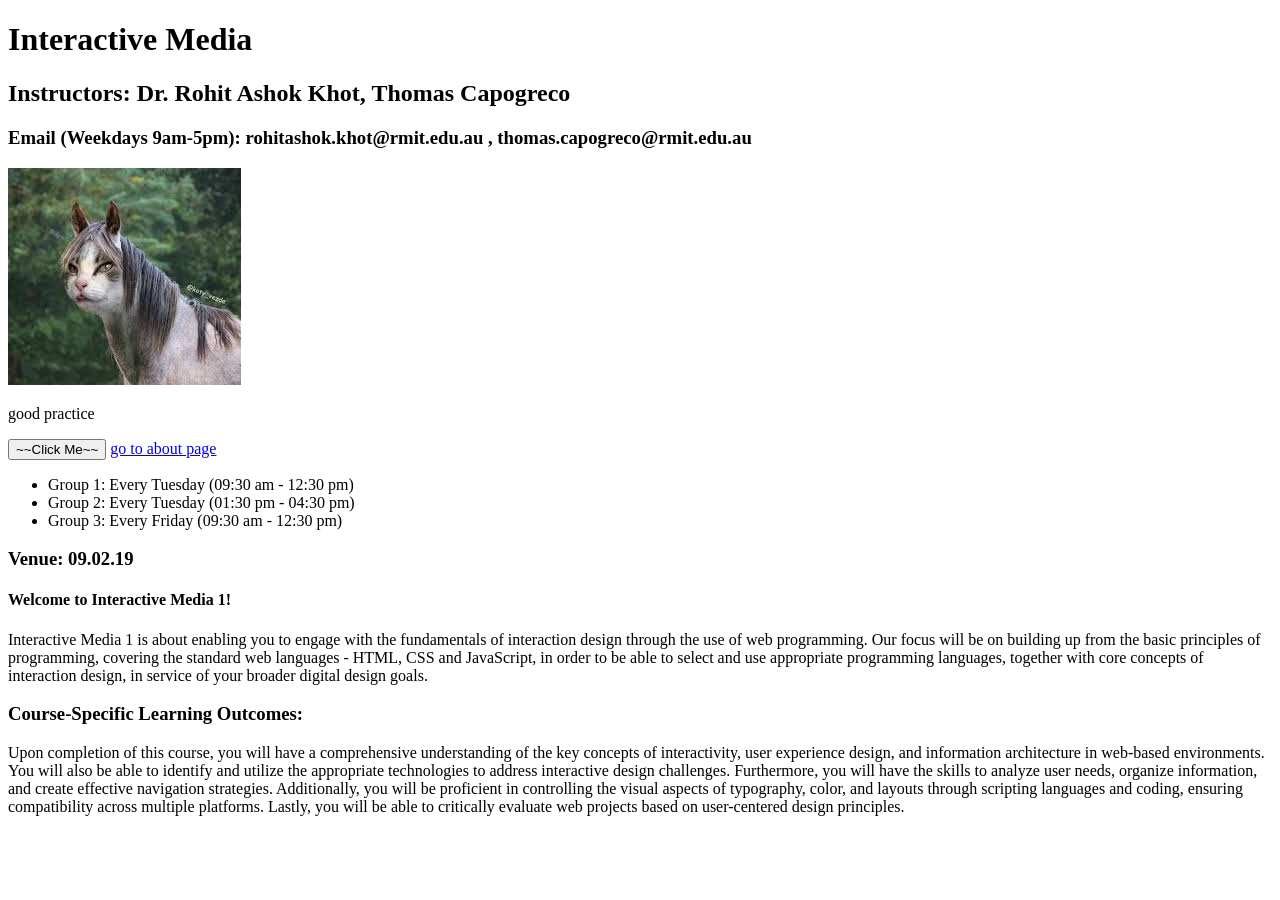
<file: IntMed201Wk2/index.html>
<!DOCTYPE html>
<html lang="en">
<head>
    <meta charset="UTF-8">
    <meta name="viewport" content="width=device-width, initial-scale=1.0">
    <title>learning</title>
    <link rel="apple-touch-icon" sizes="180x180" href="apple-touch-icon.png">
<link rel="icon" type="image/png" sizes="32x32" href="favicon-32x32.png">
<link rel="icon" type="image/png" sizes="16x16" href="favicon-16x16.png">
<link rel="manifest" href="site.webmanifest">
</head>
<body>
    <h1>Interactive Media</h1>
    <h2>Instructors: Dr. Rohit Ashok Khot, Thomas Capogreco</h2>
    <a href=""></a>
<h3>Email (Weekdays 9am-5pm): rohitashok.khot@rmit.edu.au , thomas.capogreco@rmit.edu.au</h3>
<img src="cat-horse.jpeg" alt="">
<!-- <img src="https://functionallypoised.wordpress.com/wp-content/uploads/2025/04/blacksquares-dm1_hw4-01-edited.jpg" alt="" /> -->
<p>good practice</p>
<button>~~Click Me~~</button>
<a href="about.html">go to about page</a>
<!-- ul>li*4TAB -->
<ul>
<li>Group 1: Every Tuesday (09:30 am - 12:30 pm) </li>
<li>Group 2: Every Tuesday (01:30 pm - 04:30 pm)</li>
<li>Group 3: Every Friday (09:30 am - 12:30 pm)</li>
</ul>
<h3>Venue: 09.02.19 </h3>
<h4>Welcome to Interactive Media 1! </h4>
<p>
Interactive Media 1 is about enabling you 
to engage with the fundamentals of interaction design
 through the use of web programming.
  Our focus will be on building up from the basic
   principles of programming,
    covering the standard web languages - HTML, CSS and JavaScript,
     in order to be able to select and use appropriate programming languages,
      together with core concepts of interaction design, in service of your
       broader digital design goals. 
</p>
<h3>
    Course-Specific Learning Outcomes:
</h3>
<p>
    Upon completion of this course, you will
     have a comprehensive understanding of the
      key concepts of interactivity, user experience design,
       and information architecture in web-based environments.
        You will also be able to identify and utilize the appropriate technologies
         to address interactive design challenges. Furthermore, you will have the
          skills to analyze user needs, organize information, and create effective
           navigation strategies. Additionally, you will be proficient in controlling
            the visual aspects of typography, color, and layouts through
             scripting languages and coding, ensuring compatibility across
              multiple platforms. Lastly, you will be able to critically
               evaluate web projects based on user-centered design principles.
</p>



</body>
</html>
</file>
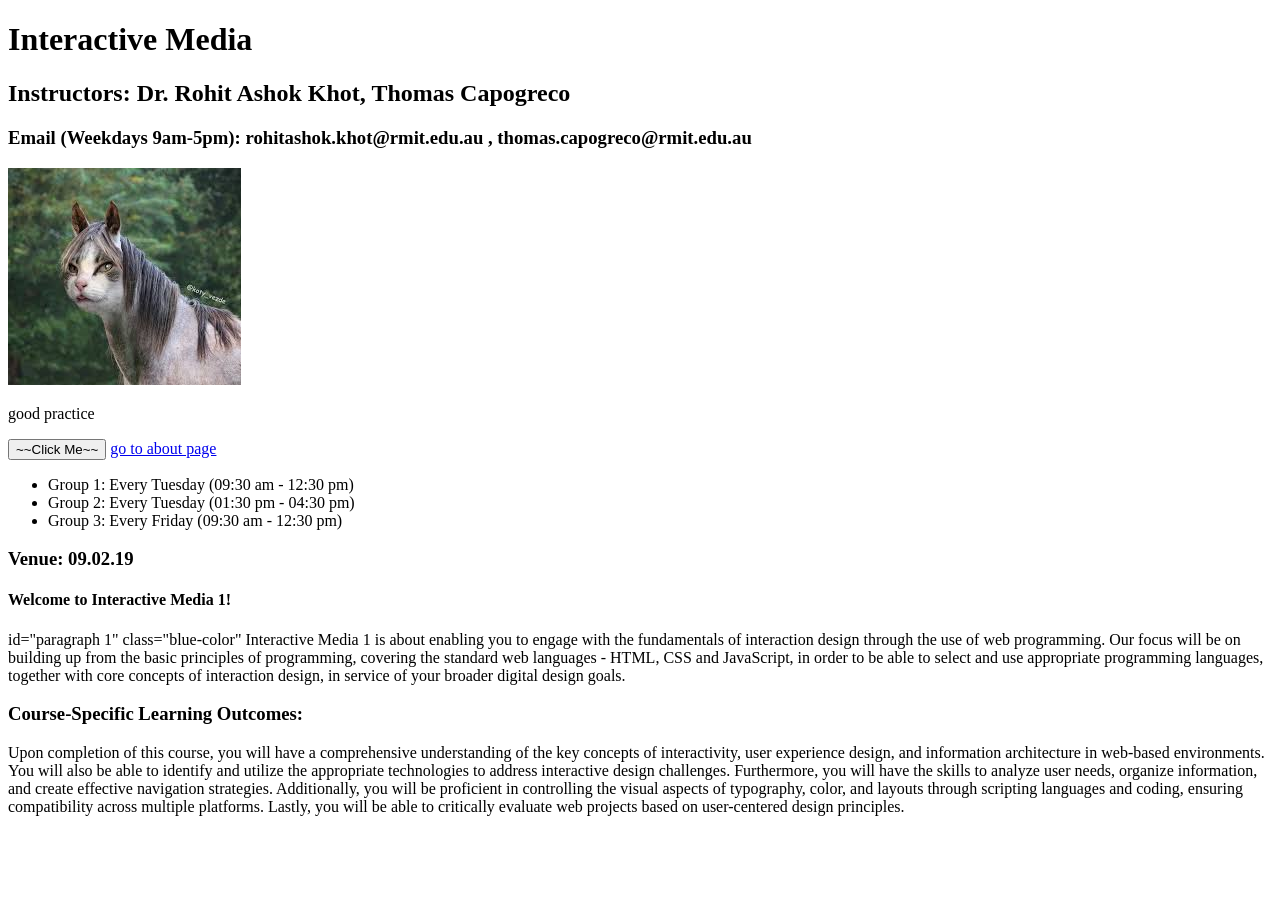
<file: IntMed201Wk2/Index.html>
<!DOCTYPE html>
<html lang="en">
<head>
    <meta charset="UTF-8">
    <meta name="viewport" content="width=device-width, initial-scale=1.0">
    <title>learning</title>
    <link rel="apple-touch-icon" sizes="180x180" href="apple-touch-icon.png">
<link rel="icon" type="image/png" sizes="32x32" href="favicon-32x32.png">
<link rel="icon" type="image/png" sizes="16x16" href="favicon-16x16.png">
<link rel="manifest" href="site.webmanifest">
</head>
<body>
    <h1>Interactive Media</h1>
    <h2>Instructors: Dr. Rohit Ashok Khot, Thomas Capogreco</h2>
    <a href=""></a>
<h3>Email (Weekdays 9am-5pm): rohitashok.khot@rmit.edu.au , thomas.capogreco@rmit.edu.au</h3>
<img src="cat-horse.jpeg" alt="">
<!-- <img src="https://functionallypoised.wordpress.com/wp-content/uploads/2025/04/blacksquares-dm1_hw4-01-edited.jpg" alt="" /> -->
<p>good practice</p>
<button>~~Click Me~~</button>
<a href="about.html">go to about page</a>
<!-- ul>li*4TAB -->
<ul>
<li>Group 1: Every Tuesday (09:30 am - 12:30 pm) </li>
<li>Group 2: Every Tuesday (01:30 pm - 04:30 pm)</li>
<li>Group 3: Every Friday (09:30 am - 12:30 pm)</li>
</ul>
<h3>Venue: 09.02.19 </h3>
<h4>Welcome to Interactive Media 1! </h4>
<p> id="paragraph 1" class="blue-color"
Interactive Media 1 is about enabling you 
to engage with the fundamentals of interaction design
 through the use of web programming.
  Our focus will be on building up from the basic
   principles of programming,
    covering the standard web languages - HTML, CSS and JavaScript,
     in order to be able to select and use appropriate programming languages,
      together with core concepts of interaction design, in service of your
       broader digital design goals. 
</p>
<h3>
    Course-Specific Learning Outcomes:
</h3>
<p>
    Upon completion of this course, you will
     have a comprehensive understanding of the
      key concepts of interactivity, user experience design,
       and information architecture in web-based environments.
        You will also be able to identify and utilize the appropriate technologies
         to address interactive design challenges. Furthermore, you will have the
          skills to analyze user needs, organize information, and create effective
           navigation strategies. Additionally, you will be proficient in controlling
            the visual aspects of typography, color, and layouts through
             scripting languages and coding, ensuring compatibility across
              multiple platforms. Lastly, you will be able to critically
               evaluate web projects based on user-centered design principles.
</p>



</body>
</html>
</file>
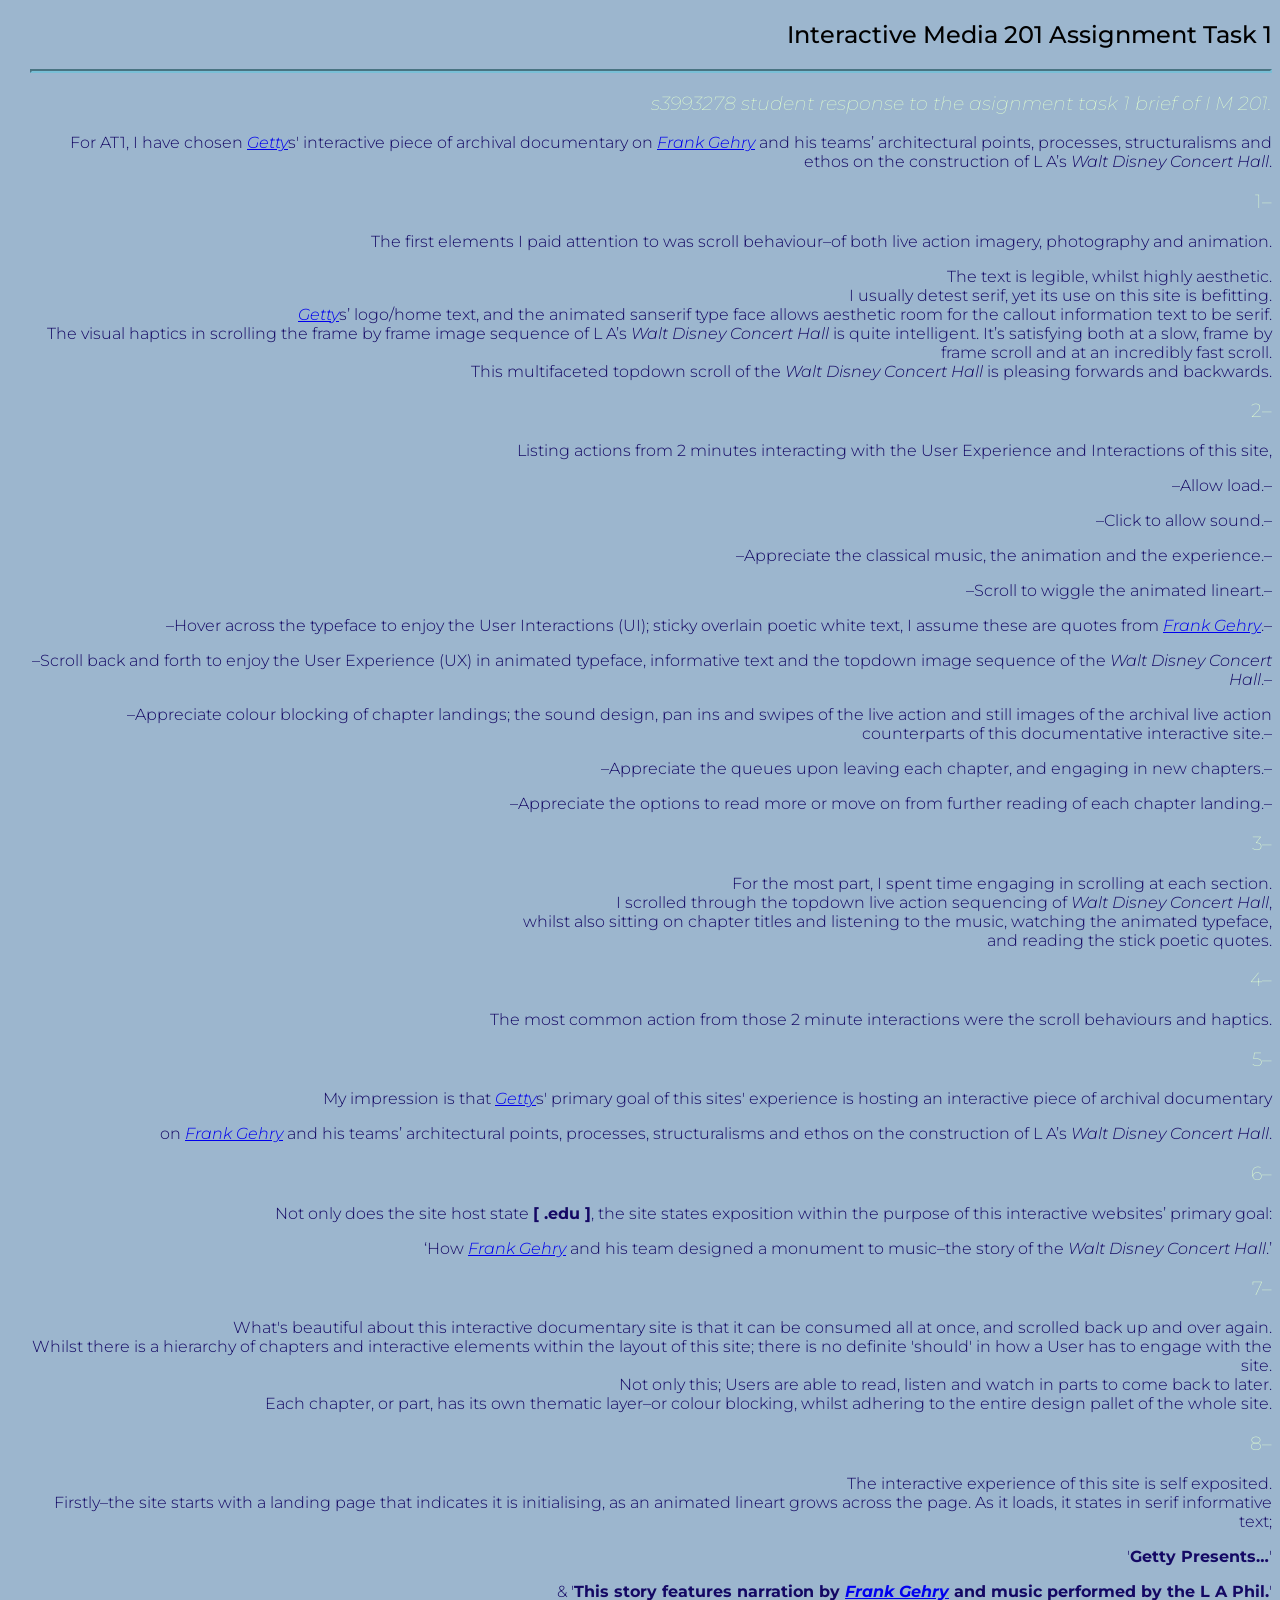
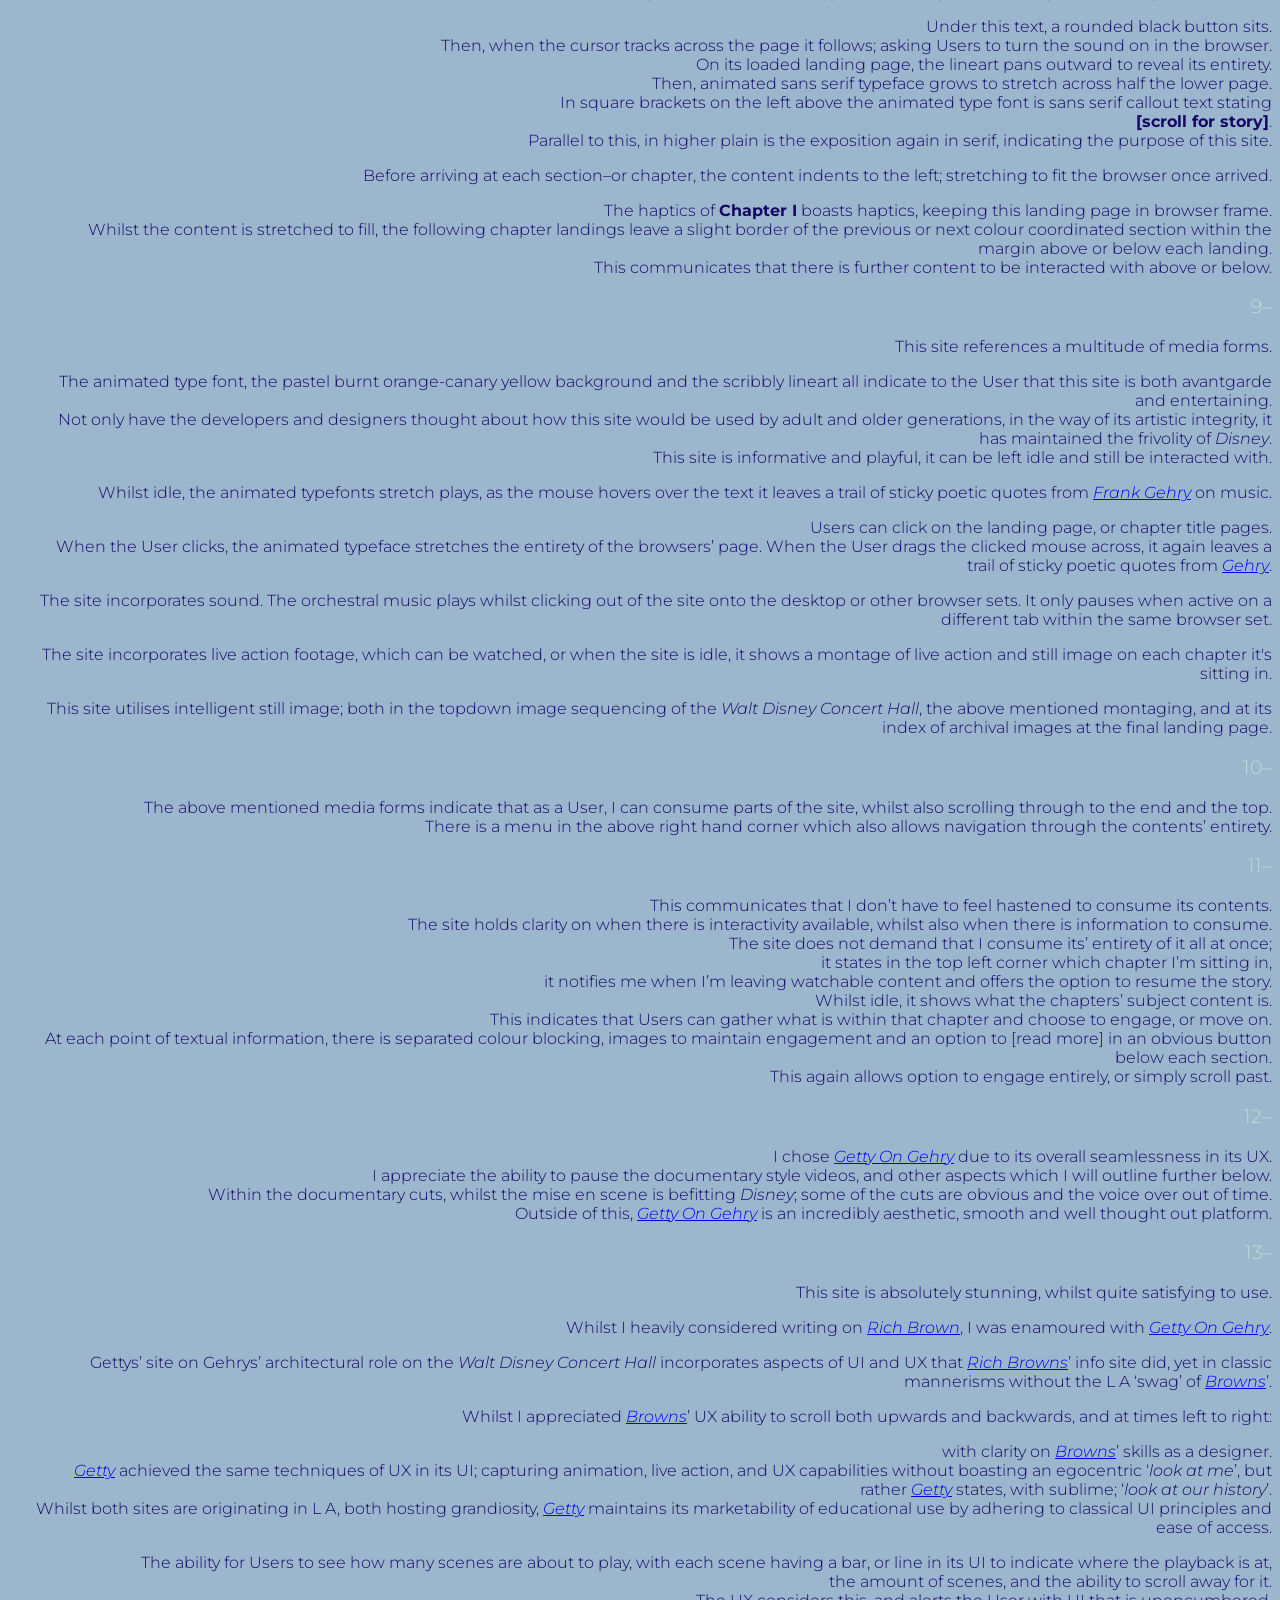
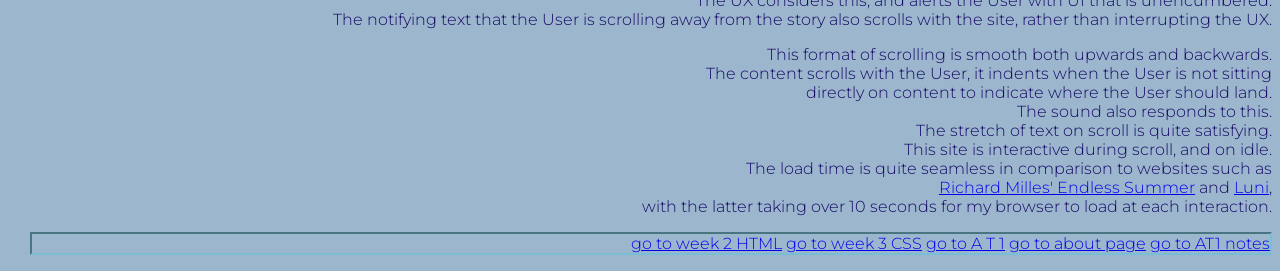
<file: im201at1/indexat1.html>
<!doctype html>
<html lang="en">
  <head>
    <meta charset="UTF-8" />
    <meta name="viewport" content="width=device-width, initial-scale=1.0" />
    <title>InteractiveMedia201AT1</title>
    <!-- here I reference the style sheet; google fonts -->
    <link rel="stylesheet" href="indexat1style.css" />
    <link rel="resetbrowser" href="indexat1reset.css" />
    <link rel="preconnect" href="https://fonts.googleapis.com" />
    <link rel="preconnect" href="https://fonts.gstatic.com" crossorigin />
    <link
      href="https://fonts.googleapis.com/css2?family=Montserrat:ital,wght@0,100..900;1,100..900&display=swap"
      rel="stylesheet"
    />
  </head>
<!-- this is my public title; indicating the purpose of this page -->
  <body>
    <section>
      <h1>Interactive Media 201 Assignment Task 1</h1>
      <p class="border-styling">
        <!-- this secodary callout text is to further indicate the purpose of this page; 
         indicating my use of shorthand for this class. -->
        <i><h3>s3993278 student response to the asignment task 1 brief of I M 201.</h3></i>
      </p>
<!-- at every title, even webpage referencing, I want there to be italics due to significance. -->
 <!-- i chose to divide lines of text for legibility. -->
      <p>For AT1, I have chosen <i><a href="https://gehry.getty.edu/">Getty</a></i>s' interactive 
        piece of archival documentary on 
        <i><a href="https://gehry.getty.edu/">Frank Gehry</a></i> and his teams’ architectural points,
         processes, structuralisms 
        and ethos on the construction of L A’s <i>Walt Disney Concert Hall</i>.
 </p>
 <!-- I decided to have an indication of the numbered promps, rather than the question, as I'd prefer to set 
 this site up as a texturally rolling essay, wherein it makes sense as to which prompt I'm answering.
 I made the numerical prompt values in h3 for cohesion, and also chose to have an endash at each number
  of prompt, not only out of grammatic aesthetic,
  yet also as a way for my to see each
 numerical prompt value easily in my code & web layout. -->

 <p>
  <h3>1&ndash;</h3>
</p>
<p>
The first elements I paid attention to was scroll behaviour&ndash;of both live action imagery, photography and animation.
<DIV>
The text is legible, whilst highly aesthetic.</DIV>
<DIV> I usually detest serif, yet its use on this site is befitting.</DIV>
<DIV>
 <i><a href="https://gehry.getty.edu/">Getty</a></i>s’ logo/home text, and the animated sanserif type face 
 allows aesthetic room for the callout information text to be serif.</DIV>
 <DIV>
The visual haptics in scrolling the frame by frame image sequence of L A’s <i>Walt Disney Concert Hall</i>
 is quite intelligent.
 It’s satisfying both at a slow, frame by frame scroll and at an incredibly fast scroll. </DIV>
 <DIV>This multifaceted topdown
  scroll of the <i>Walt Disney Concert Hall</i> is pleasing forwards and backwards.</DIV>
</p>
<p>
<h3>2&ndash;</h3>
</p>
<!-- Here, I chose to seperate my points of access and use firstly with endashes,
  so that I could see where I wanted my dividers of line. I chose to keep the endash
   encasings as an aestheticism. -->
<p>
  Listing actions from 2 minutes interacting with the User Experience and Interactions of this site,
<DIV>&ndash;Allow load.&ndash;</DIV>
</p>
<p>
<DIV>&ndash;Click to allow sound.&ndash;</DIV>
</p>
<p>
<DIV>&ndash;Appreciate the classical music, the animation and the experience.&ndash;</DIV>
</p>
<p>
<DIV>&ndash;Scroll to wiggle the animated lineart.&ndash;</DIV>
</p>
<p>
<DIV>&ndash;Hover across the typeface to enjoy the User Interactions (UI); sticky overlain poetic white text, 
I assume these are quotes from <i><a href="https://gehry.getty.edu/">Frank Gehry</a></i>.&ndash;</DIV>
</p>
<p>
<DIV>&ndash;Scroll back and forth to enjoy the User Experience (UX) in animated typeface, 
informative text and the topdown image sequence of the <i>Walt Disney Concert Hall</i>.&ndash;</DIV>
</p>
<p>
<DIV>&ndash;Appreciate colour blocking of chapter landings; the sound design, pan ins and 
swipes of the live action and still images of the archival live action counterparts of 
this documentative interactive site.&ndash;</DIV>
</p>
<p>
<DIV>&ndash;Appreciate the queues upon leaving each chapter, and engaging in new chapters.&ndash;</DIV>
</p>
<p>
<DIV>&ndash;Appreciate the options to read more or move on from further reading of each chapter landing.&ndash;</DIV>
</p>

<p>
<h3>3&ndash;</h3>
</p>
<P> 
  <div>For the most part, I spent time engaging in scrolling at each section.</div>
   <div>I scrolled through the topdown live action sequencing of <i>Walt Disney Concert Hall</i>, </div>
   <div>whilst also sitting on chapter titles and listening to the music, watching the animated 
    typeface,</div>
    <div>and reading the stick poetic quotes.</div>
</p>

<p>
<h3>4&ndash;</h3>
</p>
<P>
The most common action from those 2 minute interactions were the scroll behaviours and haptics.
</p>

<p>
<h3>5&ndash;</h3>
</p>

<p>
  My impression is that <i><a href="https://gehry.getty.edu/">Getty</a></i>s' primary goal of this sites' experience is hosting an interactive 
  piece of archival documentary<div>on <i><a href="https://gehry.getty.edu/">Frank Gehry</a></i> 
  and his teams’ architectural points, processes, structuralisms and ethos on the construction of L A’s
   <i>Walt Disney Concert Hall</i>.</div>
</p>

<p>
<h3>6&ndash;</h3>
</p>

<p>
Not only does the site host state <b>[ .edu ]</b>, the site states exposition within the purpose of this
 interactive websites’ primary goal:
<div>
‘How <i><a href="https://gehry.getty.edu/">Frank Gehry</a></i> and his team designed a monument to
 music&ndash;the story of the <i>Walt Disney Concert Hall</i>.’
</div>
</p>

<p>
<h3>7&ndash;</h3>
</p>

<p>
<div>What's beautiful about this interactive documentary site is that it can be consumed all
   at once, and scrolled back up and over again.</div> 
   <div>Whilst there is a hierarchy of chapters and interactive elements within the layout of this site; there is no definite 'should' in how a User has to engage with the site.</div>
<div>Not only this; Users are able to read, listen and watch in parts to come back to later.</div>
<div>Each chapter, or part, has its own thematic layer&ndash;or colour blocking, whilst adhering to
 the entire design pallet of the whole site.</div>
</p>

<p>
<h3>8&ndash;</h3>
</p>

<p>
<div>The interactive experience of this site is self exposited.</div>
<div>Firstly&ndash;the site starts with a landing page that indicates it is initialising,
 as an animated lineart grows across the page.
As it loads, it states in serif informative text;</div>
</p>
<div>
'<b>Getty Presents…</b>'
</div>
<p>
  &
'<b>This story features narration by <i><a href="https://gehry.getty.edu/">Frank Gehry</a></i>
 and music performed by the L A Phil.</b>'
</p>
<p>
<div>Under this text, a rounded black button sits.</div>

<div>Then, when the cursor tracks across the page it follows; asking Users to turn the sound on in the browser.</div>
<div>On its loaded landing page, the lineart pans outward to reveal its entirety.</div>
<div>Then, animated sans serif typeface grows to stretch across half the lower page.</div>
<div>In square brackets on the left above the animated type font is sans serif callout
  text stating </div>
  <div><b>[scroll for story]</b>.</div>
<div>Parallel to this, in higher plain is the exposition again in serif,
 indicating the purpose of this site.</div>
<p>
Before arriving at each section&ndash;or chapter, the content indents to the left;
 stretching to fit the browser once arrived.
<div>The haptics of <b>Chapter I</b> boasts haptics,
 keeping this landing page in browser frame.</div>
<div>Whilst the content is stretched to fill, the following chapter landings leave
 a slight border of the previous or next 
colour coordinated section within the margin above or below each landing.</div> 
<div>This communicates that there is further content to be interacted with above or below.</div>
</p>

<p>
<h3>9&ndash;</h3>
</p>
<p>
  This site references a multitude of media forms.
<div>The animated type font, the pastel burnt orange-canary yellow background and the scribbly lineart all
 indicate to the User that this site is both avantgarde and entertaining.</div>
<div>Not only have the developers and designers thought about how this site would be used by adult and older
 generations, in the way of its artistic integrity, it has maintained the frivolity of <i>Disney</i>.</div>
<div>  This site is informative and playful, it can be left idle and still be interacted with.</div>
</p>
<p>
Whilst idle, the animated typefonts stretch plays, as the mouse hovers over the text it leaves a trail
 of sticky poetic quotes from <i><a href="https://gehry.getty.edu/">Frank Gehry</a></i> on music.
<div>Users can click on the landing page, or chapter title pages.</div> <div> When the User clicks, the animated typeface
 stretches the entirety of the browsers’ page. When the User drags the clicked mouse across,
  it again leaves a trail of sticky poetic quotes from <i><a href="https://gehry.getty.edu/">Gehry</a></i>.</div>
</p>
<p>
<div>The site incorporates sound.
The orchestral music plays whilst clicking out of the site onto the desktop or other browser sets.
 It only pauses when active on a different tab within the same browser set.</div>
</p>
<p>
The site incorporates live action footage, which can be watched, or when the site is idle, it shows a montage of
 live action and still image on each chapter it's sitting in.
<div>This site utilises intelligent still image; both in the topdown image sequencing of the
 <i>Walt Disney Concert Hall</i>,
 the above mentioned montaging, and at its index of archival images at the final landing page.</div>

</p>

<p>
<h3>10&ndash;</h3>
</p>
<p>
<div>The above mentioned media forms indicate that as a User, I can consume parts of the site, whilst also scrolling through to the end and the top.</div>
<div> There is a menu in the above right hand corner which also allows navigation
   through the contents’ entirety. </div>
</p>

<p>
<h3>11&ndash;</h3>
</p>

<p>
<div>This communicates that I don’t have to feel hastened to consume its contents.</div>
 <div>The site holds clarity on when there is interactivity available, whilst
   also when there is information to consume.</div>
<div>The site does not demand that I consume its’ entirety of it all at once; </div>
<div>it states in the top left corner which chapter I’m sitting in,</div>
<div> it notifies me when I’m leaving watchable content and offers the option to resume the story.</div>
 <div>Whilst idle, it shows what the chapters’ subject content is.</div>
 <div> This indicates that Users can gather what is within
  that chapter and choose to engage, or move on.</div>
<div>At each point of textual information, there is separated colour blocking, images to maintain engagement and
 an option to [read more] in an obvious button below each section.</div>
 <div> This again allows option to engage entirely,
  or simply scroll past.</div>
</p>

<p>
<h3>12&ndash;</h3>
</p>
<!-- at every title, even webpage referencing, I want there to be italics due to significance. -->
 <!-- i chose to divide lines of text, particularly at the final sentiments of
   this interactive website deduction. -->
<p>
<div>I chose <i> <a href="https://gehry.getty.edu/">Getty On Gehry</a></i> 
due to its overall seamlessness in its UX.</div>
 <div>I appreciate the ability to pause the documentary style videos,
   and other aspects which I will outline further below.</div>
 <div> Within the documentary cuts, whilst the mise en scene is befitting <i>Disney</i>;
   some of the cuts are obvious and the voice over out of time.</div>
 <div>Outside of this, <i><a href="https://gehry.getty.edu/">Getty On Gehry</a></i>
   is an incredibly aesthetic, smooth and well thought out platform.</div>
</p>

<p>
<h3>13&ndash;</h3>
</p>

<p>
This site is absolutely stunning, whilst quite satisfying to use. 
<div>Whilst I heavily considered writing on 
<i><a href="https://www.richbrown.info/">Rich Brown</a></i>,
I was enamoured with 
<i><a href="https://gehry.getty.edu/">Getty On Gehry</a></i>.
</div>
</p>
<p>
Gettys’ site on Gehrys’ architectural role on the <i>Walt Disney Concert Hall</i> incorporates
 aspects of UI and UX that <i><a href="https://www.richbrown.info/">Rich Browns</a></i>’
  info site did, yet in classic mannerisms without the L A ‘swag’ of
   <i><a href="https://www.richbrown.info/">Browns</a></i>’.
</p>
<p>
Whilst I appreciated <i><a href="https://www.richbrown.info/">Browns</a></i>’ UX ability
 to scroll both upwards and backwards, 
and at times left to right: <div> with clarity on
 <i><a href="https://www.richbrown.info/">Browns</a></i>’ skills as a designer.</div>
 <div>
 <i><a href="https://gehry.getty.edu/">Getty</a></i> achieved the same techniques
  of UX in its UI; capturing animation,
  live action, and UX capabilities without boasting an egocentric ‘<i>look at me</i>’,
   but rather <i><a href="https://gehry.getty.edu/">Getty</a></i> states, with sublime;
    ‘<i>look at our history</i>’.</div>
<div>Whilst both sites are originating in L A, both hosting grandiosity,
 <i><a href="https://gehry.getty.edu/">Getty</a></i> maintains its
  marketability of educational use by adhering to classical
  UI principles and ease of access.</div>
</p>
<p>
<div>The ability for Users to see how many scenes are about to play, 
with each scene having 
a bar, or line in its UI to indicate where the playback is at,</div>
<div> the amount of scenes, and 
the ability to scroll away for it. </div>
<div>The UX considers this, and alerts the User with UI that 
is unencumbered.</div>
<div> The notifying text that the User is scrolling away from the story also scrolls with the site, 
rather than interrupting the UX.</div>
</p>
<DIV>
 This format of scrolling is smooth both upwards and backwards.
 </DIV>
 <DIV>The content scrolls with the User, it indents when the User is not sitting </DIV>
 <DIV>directly on content to indicate where the User should land. </DIV>
 <DIV>The sound also responds to this. </DIV>
  <DIV>The stretch of text on scroll is quite satisfying.</DIV>
 <DIV>
 This site is interactive during scroll, and on idle. 
</DIV>
<DIV>
The load time is quite seamless in comparison to websites such as 
<DIV>
<a href="https://endless-summer.richardmille.com/">Richard Milles' Endless Summer</a>
and 
<a href="https://www.luni.app/">Luni</a>, </DIV>
<DIV>with the latter taking over 10 seconds 
for my browser to load at each interaction.
</DIV>
<p></p>
 <!-- I chose to have this directory at every page of this repo, so that it is simple for Users
 to click through the pages. -->
      <p class="border-styling">
        <a href="/im201week2/index.html">go to week 2 HTML</a>
        <a href="/im201week3/index.html">go to week 3 CSS</a>
        <a href="/im201at1/indexat1.html">go to A T 1</a>
        <a href="/im201week2/about.html">go to about page</a>
        <a
          href="https://docs.google.com/document/d/1ROxvWZDCJpeLvxBpA5E3X_pxjGMbUVzpitKPp9evv00/edit?usp=sharing"
          >go to AT1 notes</a
        >
      </p>
    </section>
  </body>
</html>
</file>
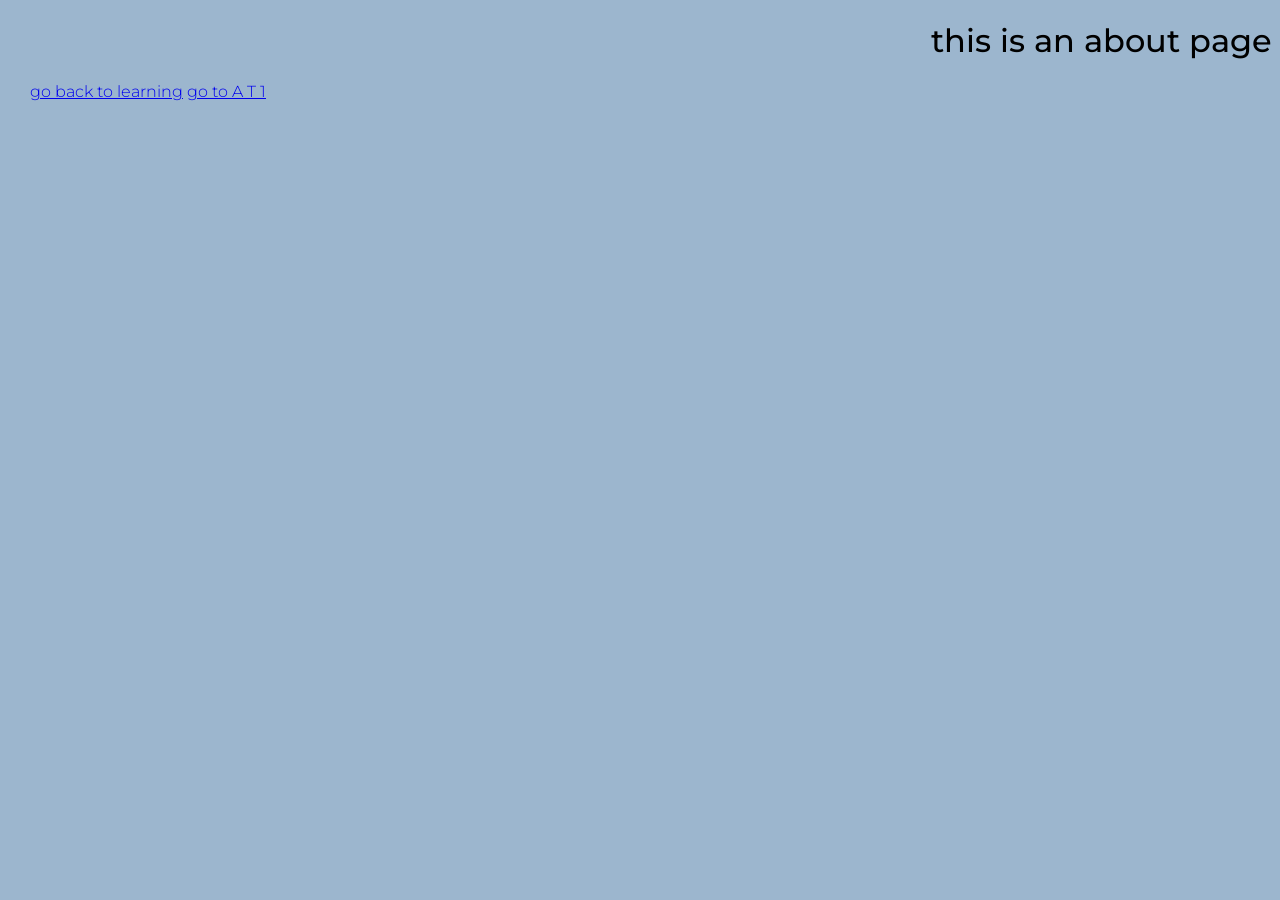
<file: im201week2/about.html>
<!doctype html>
<html lang="en">
  <head>
    <meta charset="UTF-8" />
    <meta name="viewport" content="width=device-width, initial-scale=1.0" />
    <title>about najanaja</title>
    <link rel="stylesheet" href="index2style.css" />
    <link rel="resetbrowser" href="index2reset.css" />
    <link rel="preconnect" href="https://fonts.googleapis.com" />
    <link rel="preconnect" href="https://fonts.gstatic.com" crossorigin />
    <link
      href="https://fonts.googleapis.com/css2?family=Montserrat:ital,wght@0,100..900;1,100..900&display=swap"
      rel="stylesheet"
    />
    <link rel="apple-touch-icon" sizes="180x180" href="apple-touch-icon.png" />
    <link rel="icon" type="image/png" sizes="32x32" href="favicon-32x32.png" />
    <link rel="icon" type="image/png" sizes="16x16" href="favicon-16x16.png" />
    <link rel="manifest" href="site.webmanifest" />
  </head>
  <body>
    <h1>this is an about page</h1>
    <p>
      <a href="index.html">go back to learning</a>
      <a href="/im201at1/indexat1.html">go to A T 1</a>
    </p>
  </body>
</html>
</file>
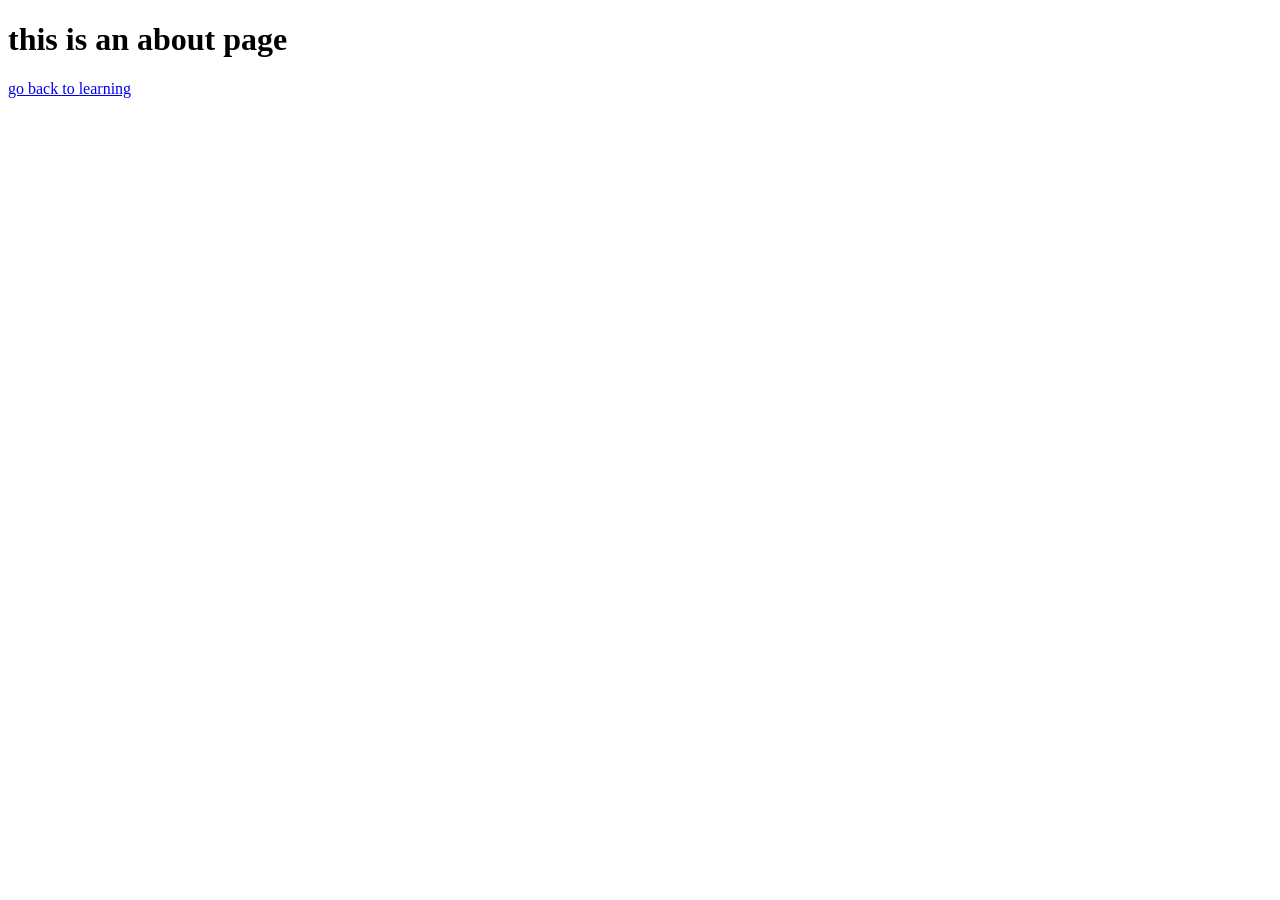
<file: IntMed201Wk2/about.html>
<!DOCTYPE html>
<html lang="en">
<head>
    <meta charset="UTF-8">
    <meta name="viewport" content="width=device-width, initial-scale=1.0">
    <title>about najanaja</title>
</head>
<body>
    <h1>this is an about page</h1>
    <a href="index.html">go back to learning</a>
</body>
</html>
</file>
<file: index1style.css>
/* My design choices are outlines as per:
I mde these decisions due to
and my styleguide is set out in figma here...
*/
body {
  margin-left: 30px;
  background-color: rgb(156, 182, 206);
}

h1 {
  /* .montserrat-thin */
  text-align: right;
  font-family: "Montserrat", sans-serif;
  font-optical-sizing: auto;
  font-weight: 500;
  font-style: thin;
}

h3,
.blue-color {
  color: blue;
}

h2 {
  /* .montserrat-normal */
  font-family: "Montserrat", sans-serif;
  font-optical-sizing: auto;
  font-weight: 300;
  font-style: normal;
}
h3 {
  /* .montserrat-light */
  font-family: "Montserrat", sans-serif;
  font-optical-sizing: auto;
  font-weight: 150;
  font-style: light;
}
h4 {
  /* .montserrat-extralight */
  font-family: "Montserrat", sans-serif;
  font-optical-sizing: auto;
  font-weight: 600;
  font-style: extralight;
}

p {
  color: rgb(34, 0, 255);
  /* .montserrat-p */
  font-family: "Montserrat", sans-serif;
  font-optical-sizing: auto;
  font-weight: 300;
  font-style: light;
}

ul {
  list-style-type: circle;
  margin-right: 34px;
}

#venue {
  color: rgb(57, 89, 218);
}

section {
  text-align: right;
}
/* section > p {
  border: 2px solid red;
} */
.border-styling {
  border: 2px solid rgb(0, 191, 255);
  border-style: inset;
}
</file>
<file: im201at3/brPrStyle.css>
body {
  margin: 0;
  background-color: #092222;
  background-image:
    linear-gradient(rgba(180, 255, 220, 0.08) 1px, transparent 1px),
    linear-gradient(90deg, rgba(180, 255, 220, 0.08) 1px, transparent 1px);
  background-size: 18px 17px;
  color: rgb(255, 255, 255);
  font-family: "HonickFree", sans-serif;
}

.intro {
  height: 100vh;
  display: grid;
  place-items: center;
}

@font-face {
  font-family: "HonickFree";
  src: url("fonts/HonickFree-Thin.otf") format("truetype");
  font-weight: normal;
  font-style: normal;
}

.scroll-space {
  height: 800vh;
}

.stage {
  position: sticky;
  top: 0;
  height: 100vh;
  display: grid;
  place-items: center;
  perspective: 2000px;
}

.object {
  position: relative;
  width: 300px;
  height: 300px;
  transform-style: preserve-3d;
}

.piece {
  position: absolute;
  width: 180px;
  height: 20px;
  left: 60px;
  top: 140px;
  border-radius: 50%;
  border: 2px solid rgba(180, 255, 220, 0.8);
  background: rgba(80, 180, 140, 0.15);
  transition: transform 0.1s linear, opacity 0.1s ease-out;
}


#scene1,
#scene2 {
  width: 100%;
  min-height: 300vh;
}

#scene2 {
  margin-top: -300vh;
  background: transparent;
}

.dreamPiece {
  position: absolute;
  width: 80px;
  height: 80px;
  left: 120px;
  top: 120px;
  border: 1px solid rgba(75, 129, 146, 0.5);
  background: rgba(2, 90, 105, 0.08);
  border-radius: 4px;
  transition: transform 0.1s linear, opacity 0.1s ease-out;
}
</file>
<file: im201week2/index2style.css>
/* My design choices are outlines as per:
I mde these decisions due to
and my styleguide is set out in figma here...
*/
body {
  margin-left: 30px;
  background-color: rgb(156, 182, 206);
}

h1 {
  /* .montserrat-thin */
  text-align: right;
  font-family: "Montserrat", sans-serif;
  font-optical-sizing: auto;
  font-weight: 500;
  font-style: thin;
}

h3,
.blue-color {
  color: blue;
}

h2 {
  /* .montserrat-normal */
  font-family: "Montserrat", sans-serif;
  font-optical-sizing: auto;
  font-weight: 300;
  font-style: normal;
}
h3 {
  /* .montserrat-light */
  font-family: "Montserrat", sans-serif;
  font-optical-sizing: auto;
  font-weight: 150;
  font-style: light;
}
h4 {
  /* .montserrat-extralight */
  font-family: "Montserrat", sans-serif;
  font-optical-sizing: auto;
  font-weight: 600;
  font-style: extralight;
}

p {
  color: rgb(34, 0, 255);
  /* .montserrat-p */
  font-family: "Montserrat", sans-serif;
  font-optical-sizing: auto;
  font-weight: 300;
  font-style: light;
}

ul {
  list-style-type: circle;
  margin-right: 34px;
}

#venue {
  color: rgb(57, 89, 218);
}

section {
  text-align: right;
}
/* section > p {
  border: 2px solid red;
} */
.border-styling {
  border: 2px solid rgb(0, 191, 255);
  border-style: inset;
}
</file>
<file: im201week3/index3style.css>
/* My design choices are outlines as per:
I mde these decisions due to
and my styleguide is set out in figma here...
*/
body {
  margin-left: 30px;
  background-color: rgb(156, 182, 206);
}

h1 {
  /* .montserrat-thin */
  text-align: right;
  font-family: "Montserrat", sans-serif;
  font-optical-sizing: auto;
  font-weight: 500;
  font-style: thin;
}

h3,
.blue-color {
  color: blue;
}

h2 {
  /* .montserrat-normal */
  font-family: "Montserrat", sans-serif;
  font-optical-sizing: auto;
  font-weight: 300;
  font-style: normal;
}
h3 {
  /* .montserrat-light */
  font-family: "Montserrat", sans-serif;
  font-optical-sizing: auto;
  font-weight: 150;
  font-style: light;
}
h4 {
  /* .montserrat-extralight */
  font-family: "Montserrat", sans-serif;
  font-optical-sizing: auto;
  font-weight: 600;
  font-style: extralight;
}

p {
  color: rgb(34, 0, 255);
  /* .montserrat-p */
  font-family: "Montserrat", sans-serif;
  font-optical-sizing: auto;
  font-weight: 300;
  font-style: light;
}

ul {
  list-style-type: circle;
  margin-right: 34px;
}

#venue {
  color: rgb(57, 89, 218);
}

section {
  text-align: right;
}
/* section > p {
  border: 2px solid red;
} */
.border-styling {
  border: 2px solid rgb(0, 191, 255);
  border-style: inset;
}
</file>
<file: im201at1/indexat1style.css>
/* My design choices are outlines as per:
I mde these decisions due to
and my styleguide is set out in figma here...
*/
body {
  margin-left: 30px;
  background-color: rgb(156, 182, 206);
}

h1 {
  /* .montserrat-thin */
  text-align: right;
  font-family: "Montserrat", sans-serif;
  font-optical-sizing: auto;
  font-weight: 500;
  font-style: thin;
}

h3,
.blue-color {
  color: rgb(225, 255, 208);
}

h2 {
  /* .montserrat-normal */
  font-family: "Montserrat", sans-serif;
  font-optical-sizing: auto;
  font-weight: 300;
  font-style: normal;
}
h3 {
  /* .montserrat-light */
  font-family: "Montserrat", sans-serif;
  font-optical-sizing: auto;
  font-weight: 150;
  font-style: light;
}
h4 {
  /* .montserrat-extralight */
  font-family: "Montserrat", sans-serif;
  font-optical-sizing: auto;
  font-weight: 600;
  font-style: extralight;
}

p {
  color: rgb(20, 8, 100);
  /* .montserrat-p */
  font-family: "Montserrat", sans-serif;
  font-optical-sizing: auto;
  font-weight: 300;
  font-style: light;
}

div {
  color: rgb(20, 8, 100);
  /* .montserrat-p */
  font-family: "Montserrat", sans-serif;
  font-optical-sizing: auto;
  font-weight: 300;
  font-style: light;
}
ul {
  list-style-type: circle;
  margin-right: 34px;
}

#venue {
  color: rgb(57, 89, 218);
}

section {
  text-align: right;
}
/* section > p {
  border: 2px solid red;
} */
.border-styling {
  border: 2px solid rgb(120, 191, 214);
  border-style: inset;
}
</file>
<file: im201at3/brPrReset.css>
/* 
*   Kevin Powell
*   https://youtu.be/cCAtD_BAHNw 
*/

*,
*::before,
*::after {
  box-sizing: border-box;
}

* {
  margin: 0;
  padding: 0;
  font: inherit; /* Get rid of all font sizes and heights */
}

html {
  color-scheme: dark light; /* Default dark */
  hanging-punctuation: first last; /* Not supported in Chrome */
}

body {
  min-height: 100vh;
}

/* Media responsive */
img,
picture,
svg,
video {
  display: block;
  max-width: 100%;
}

h1,
h2,
h3,
h4,
h5,
h6 {
  text-wrap: balance;
}

p {
  max-width: 75ch;
  text-wrap: pretty; /* Prevents orphans on lines */
}

@media (prefers-reduced-motion: no-preference) {
  :has(:target) {
    scroll-behavior: smooth;
    scroll-padding-top: 3rem;
  }
}
</file>
<file: im201week2/index2reset.css>
/* 
*   Kevin Powell
*   https://youtu.be/cCAtD_BAHNw 
*/

*,
*::before,
*::after {
  box-sizing: border-box;
}

* {
  margin: 0;
  padding: 0;
  font: inherit; /* Get rid of all font sizes and heights */
}

html {
  color-scheme: dark light; /* Default dark */
  hanging-punctuation: first last; /* Not supported in Chrome */
}

body {
  min-height: 100vh;
}

/* Media responsive */
img,
picture,
svg,
video {
  display: block;
  max-width: 100%;
}

h1,
h2,
h3,
h4,
h5,
h6 {
  text-wrap: balance;
}

p {
  max-width: 75ch;
  text-wrap: pretty; /* Prevents orphans on lines */
}

@media (prefers-reduced-motion: no-preference) {
  :has(:target) {
    scroll-behavior: smooth;
    scroll-padding-top: 3rem;
  }
}
</file>
<file: im201week3/index3reset.css>
/* 
*   Kevin Powell
*   https://youtu.be/cCAtD_BAHNw 
*/

*,
*::before,
*::after {
  box-sizing: border-box;
}

* {
  margin: 0;
  padding: 0;
  font: inherit; /* Get rid of all font sizes and heights */
}

html {
  color-scheme: dark light; /* Default dark */
  hanging-punctuation: first last; /* Not supported in Chrome */
}

body {
  min-height: 100vh;
}

/* Media responsive */
img,
picture,
svg,
video {
  display: block;
  max-width: 100%;
}

h1,
h2,
h3,
h4,
h5,
h6 {
  text-wrap: balance;
}

p {
  max-width: 75ch;
  text-wrap: pretty; /* Prevents orphans on lines */
}

@media (prefers-reduced-motion: no-preference) {
  :has(:target) {
    scroll-behavior: smooth;
    scroll-padding-top: 3rem;
  }
}
</file>
<file: im201at1/indexat1reset.css>
/* 
*   Kevin Powell
*   https://youtu.be/cCAtD_BAHNw 
*/

*,
*::before,
*::after {
  box-sizing: border-box;
}

* {
  margin: 0;
  padding: 0;
  font: inherit; /* Get rid of all font sizes and heights */
}

html {
  color-scheme: dark light; /* Default dark */
  hanging-punctuation: first last; /* Not supported in Chrome */
}

body {
  min-height: 100vh;
}

/* Media responsive */
img,
picture,
svg,
video {
  display: block;
  max-width: 100%;
}

h1,
h2,
h3,
h4,
h5,
h6 {
  text-wrap: balance;
}

p {
  max-width: 75ch;
  text-wrap: pretty; /* Prevents orphans on lines */
}

@media (prefers-reduced-motion: no-preference) {
  :has(:target) {
    scroll-behavior: smooth;
    scroll-padding-top: 3rem;
  }
}
</file>
